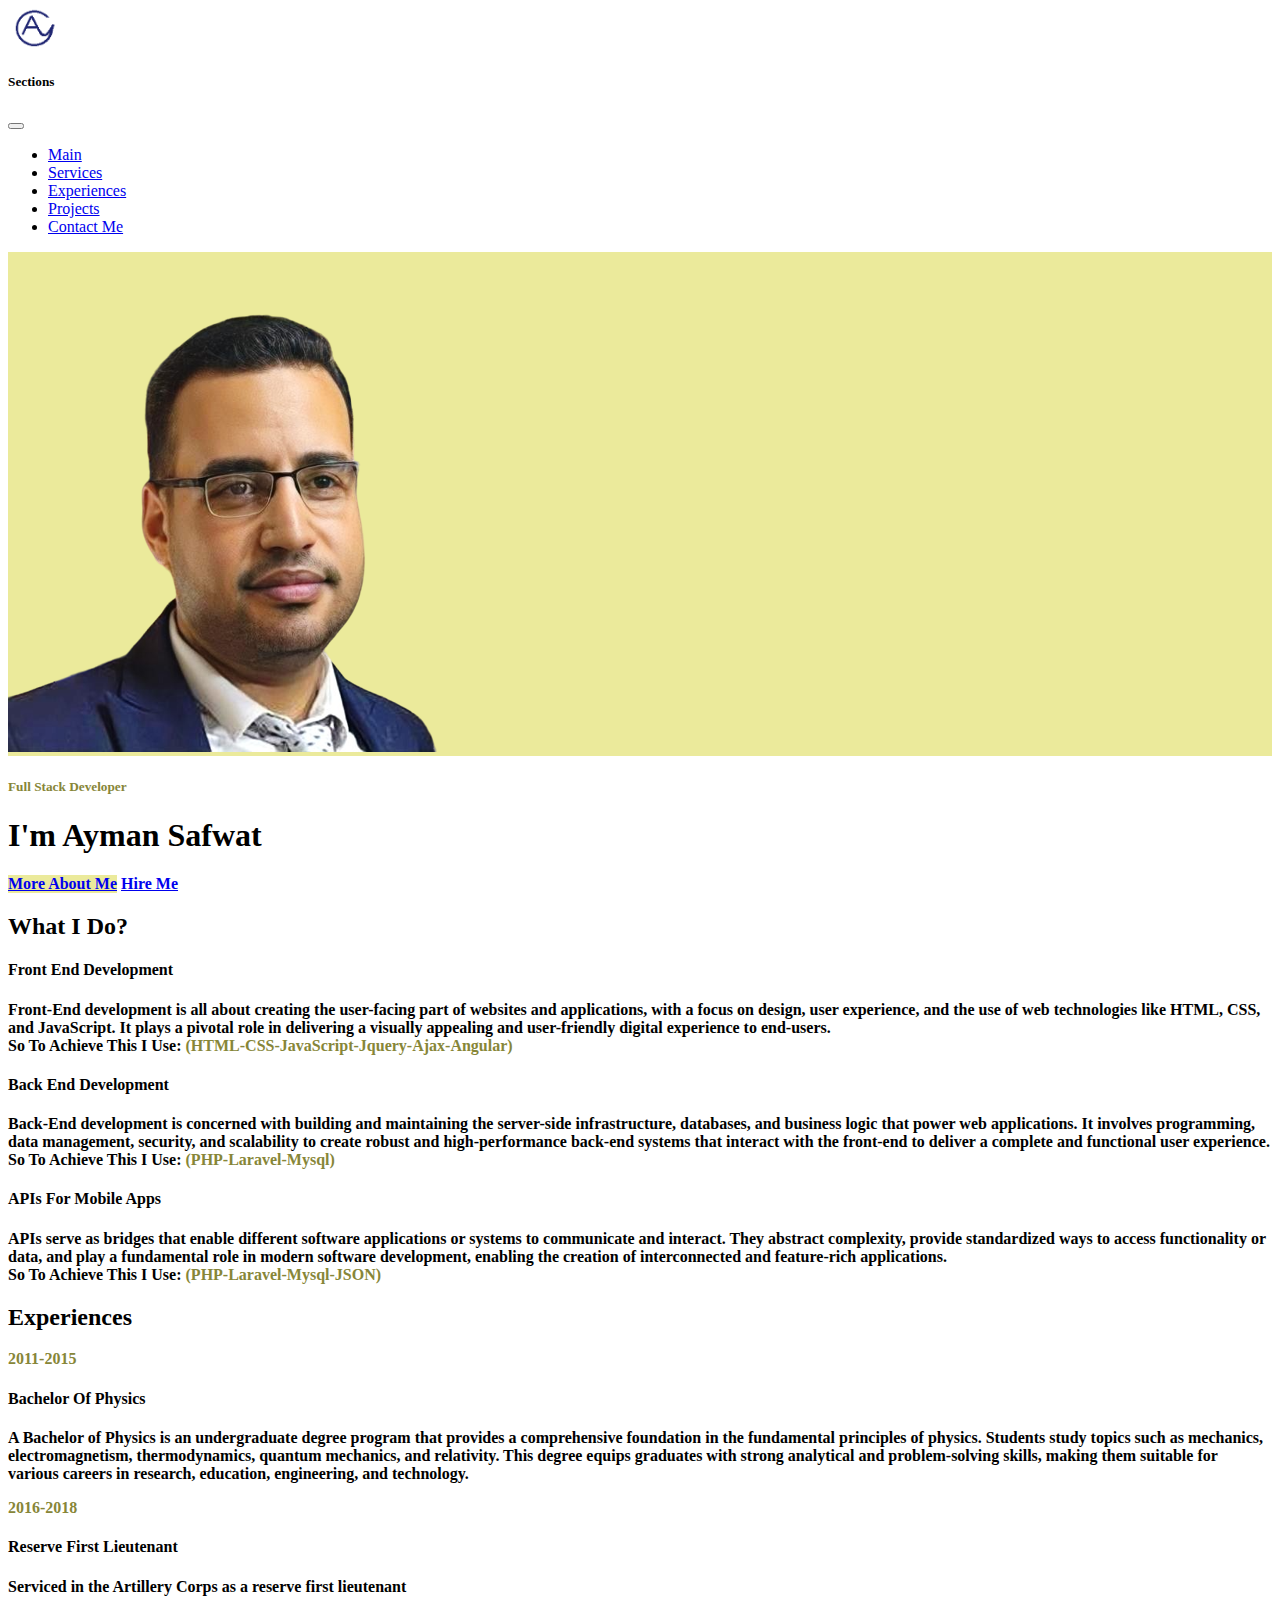
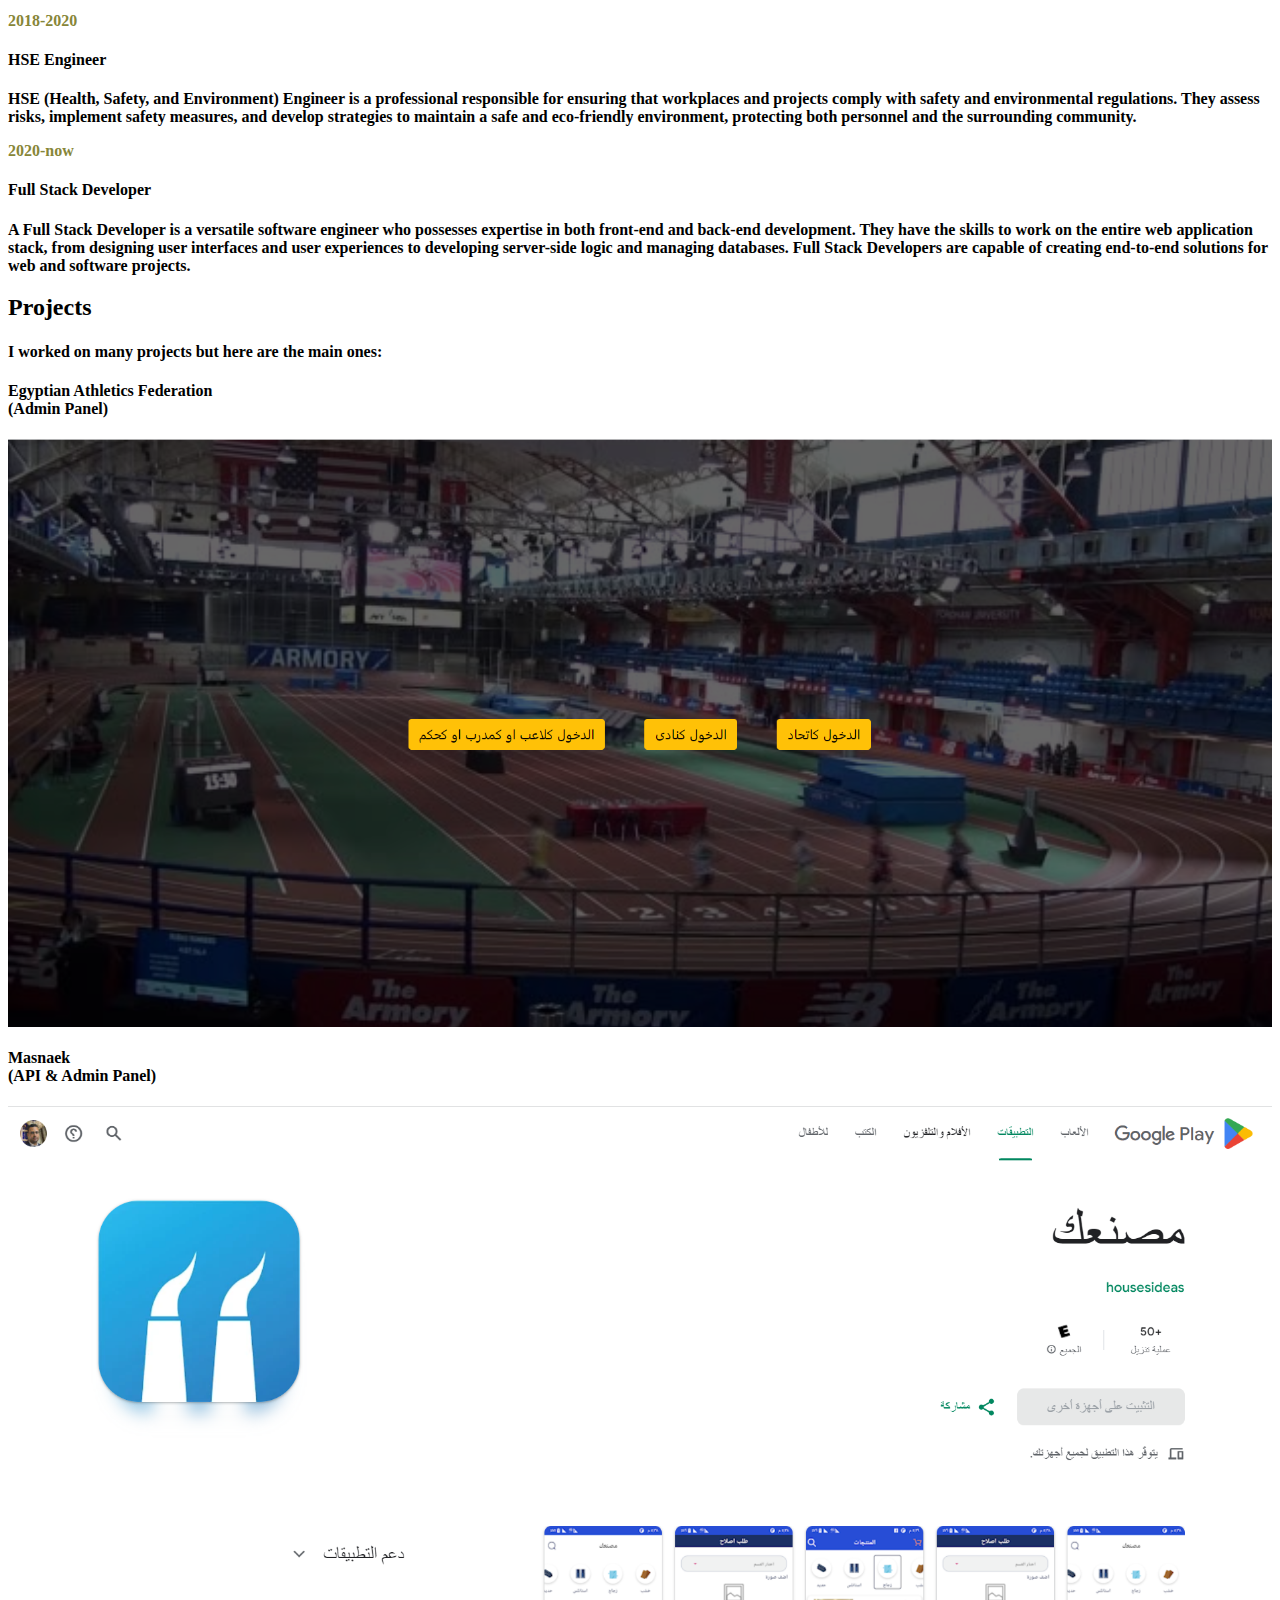
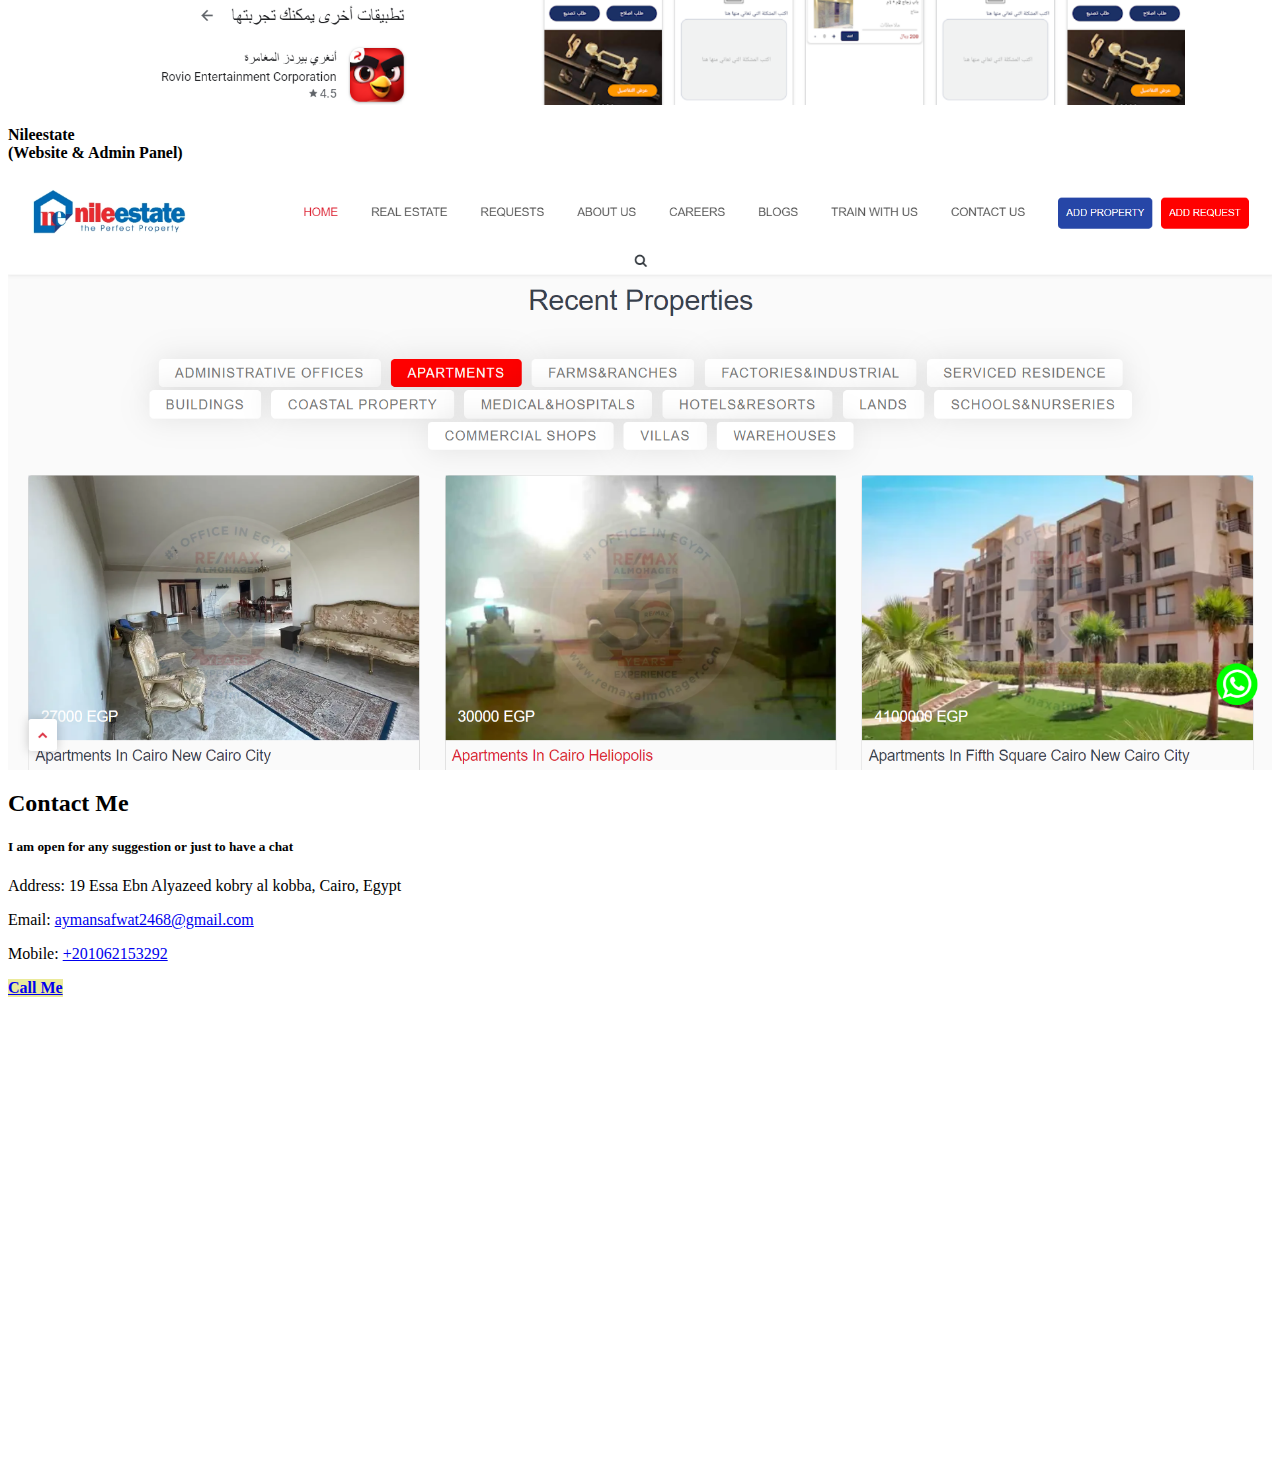
<file: index.html>
<!DOCTYPE html>
<html lang="en">

<head>
    <meta charset="UTF-8">
    <meta name="viewport" content="width=device-width, initial-scale=1.0">
    <meta http-equiv="X-UA-Compatible" content="ie=edge">
    <link rel="stylesheet" href="https://cdnjs.cloudflare.com/ajax/libs/bootstrap/5.3.2/css/bootstrap.min.css"
        integrity="sha512-b2QcS5SsA8tZodcDtGRELiGv5SaKSk1vDHDaQRda0htPYWZ6046lr3kJ5bAAQdpV2mmA/4v0wQF9MyU6/pDIAg=="
        crossorigin="anonymous" referrerpolicy="no-referrer" />
    <link rel="stylesheet" href="https://cdnjs.cloudflare.com/ajax/libs/font-awesome/6.4.2/css/all.min.css"
        integrity="sha512-z3gLpd7yknf1YoNbCzqRKc4qyor8gaKU1qmn+CShxbuBusANI9QpRohGBreCFkKxLhei6S9CQXFEbbKuqLg0DA=="
        crossorigin="anonymous" referrerpolicy="no-referrer" />
    <link rel="stylesheet" href="css/app.css">
    <link rel="shortcut icon" href="images/My-Signature-Logo.png" type="image/x-icon">
    <title>Ayman Portfolio</title>
</head>

<body>
    <div class="bg-light col-12 px-0">
        <nav class="navbar bg-transparent fixed-top px-4">
            <div class="container-fluid">
                <a class="navbar-brand" href="#top"><img src="images/My-Signature-Logo.png"
                        alt="Logo" width="55" height="40"></a>
                <i class="fa-sharp fa-solid fa-bars-staggered fa-flip" type="button" data-bs-toggle="offcanvas"
                    data-bs-target="#offcanvasNavbar" aria-controls="offcanvasNavbar"></i>
                <div class="offcanvas offcanvas-end" tabindex="-1" id="offcanvasNavbar"
                    aria-labelledby="offcanvasNavbarLabel">
                    <div class="offcanvas-header">
                        <h5 class="offcanvas-title" id="offcanvasNavbarLabel">Sections</h5>
                        <button type="button" class="btn-close" data-bs-dismiss="offcanvas"
                            aria-label="Close"></button>
                    </div>
                    <div class="offcanvas-body">
                        <ul class="navbar-nav justify-content-end flex-grow-1 pe-3">
                            <li class="nav-item">
                                <a class="nav-link" href="#top">Main</a>
                            </li>
                            <li class="nav-item">
                                <a class="nav-link" href="#services">Services</a>
                            </li>
                            <li class="nav-item">
                                <a class="nav-link" href="#experiences">Experiences</a>
                            </li>
                            <li class="nav-item">
                                <a class="nav-link" href="#projects">Projects</a>
                            </li>
                            <li class="nav-item">
                                <a class="nav-link" href="#contact">Contact Me</a>
                            </li>
                        </ul>
                    </div>
                </div>
            </div>
        </nav>
        <div class="d-md-flex justify-content-center vh-50 vh-md-100">
            <div class="col-md-6 px-0 d-flex justify-content-center align-items-center"
                style="background-color: #dbd94e90" id="top">
                <img src="images/my-photo.png" alt="my photo" class="rounded col-10 px-0">
            </div>
            <div class="col-md-6 my-3 my-md-0 px-0 d-flex flex-column justify-content-center align-items-center">
                <h5 style="color:#878638;">Full Stack Developer</h5>
                <h1>I'm Ayman Safwat</h1>
                <div class="d-flex">
                    <a href="#services" class="text-decoration-none text-secondary px-3 py-2 border first_link">More About
                        Me</a>
                    <a href="#contact" class="text-decoration-none text-body px-3 py-2 border second_link">Hire Me</a>
                </div>
            </div>
        </div>
        <div class="my-4">
            <h2 class="bold text-center my-4" id="services">What I Do?</h2>
            <div class="d-flex justify-content-around">
                <div class="card col-10 col-md-3 px-2">
                    <div class="text-center mt-3 mb-2">
                        <i class="fa-sharp fa-3x fa-solid fa-code myColor"></i>
                        <h4 class="bold">Front End Development</h4>
                    </div>
                    <div class="col-11 px-0 mx-auto">
                        <p class="bold text-justify">
                            Front-End development is all about creating the user-facing part of websites and
                            applications,
                            with a focus on design, user experience, and the use of web technologies like HTML, CSS, and
                            JavaScript. It plays a pivotal role in delivering a visually appealing and user-friendly
                            digital
                            experience to end-users.
                            <br>
                            So To Achieve This I Use:
                            <span class="myColor">
                                (HTML-CSS-JavaScript-Jquery-Ajax-Angular)
                            </span>
                        </p>
                    </div>
                </div>
                <div class="card col-10 col-md-3 px-2">
                    <div class="text-center mt-3 mb-2">
                        <i class="fa-sharp fa-3x fa-solid fa-gears myColor"></i>
                        <h4 class="bold">Back End Development</h4>
                    </div>
                    <div class="col-11 px-0 mx-auto">
                        <p class="bold text-justify">
                            Back-End development is concerned with building and maintaining the server-side
                            infrastructure, databases, and business logic that power web applications. It involves
                            programming, data management, security, and scalability to create robust and
                            high-performance back-end systems that interact with the front-end to deliver a complete and
                            functional user experience.
                            <br>
                            So To Achieve This I Use:
                            <span class="myColor">
                                (PHP-Laravel-Mysql)
                            </span>
                        </p>
                    </div>
                </div>
                <div class="card col-10 col-md-3 px-2">
                    <div class="text-center mt-3 mb-2">
                        <i class="fa-solid fa-mobile-screen-button fa-3x myColor"></i>
                        <h4 class="bold">APIs For Mobile Apps</h4>
                    </div>
                    <div class="col-11 px-0 mx-auto">
                        <p class="bold text-justify">
                            APIs serve as bridges that enable different software applications or systems to communicate
                            and interact. They abstract complexity, provide standardized ways to access functionality or
                            data, and play a fundamental role in modern software development, enabling the creation of
                            interconnected and feature-rich applications.
                            <br>
                            So To Achieve This I Use:
                            <span class="myColor">
                                (PHP-Laravel-Mysql-JSON)
                            </span>
                        </p>
                    </div>
                </div>
            </div>
        </div>
        <div class="my-4">
            <h2 class="bold text-center my-4" id="experiences">Experiences</h2>
            <div class="d-flex flex-wrap justify-content-around">
                <div class="card col-10 col-md-5 px-2 my-2">
                    <div class="mt-3 mb-2">
                        <div class="col-11 px-0 mx-auto">
                            <i class="fa-solid fa-user-graduate fa-3x myColor"></i>
                            <p class="bold myColor">2011-2015</p>
                            <h4 class="bold">Bachelor Of Physics</h4>
                            <p class="bold text-justify">
                                A Bachelor of Physics is an undergraduate degree program that provides a comprehensive
                                foundation in the fundamental principles of physics. Students study topics such as
                                mechanics,
                                electromagnetism, thermodynamics, quantum mechanics, and relativity. This degree equips
                                graduates with strong analytical and problem-solving skills, making them suitable for
                                various
                                careers in research, education, engineering, and technology.
                            </p>
                        </div>
                    </div>
                </div>
                <div class="card col-10 col-md-5 px-2 my-2">
                    <div class="mt-3 mb-2">
                        <div class="col-11 px-0 mx-auto">
                            <i class="fa-solid fa-person-military-rifle fa-3x myColor"></i>
                            <p class="bold myColor">2016-2018</p>
                            <h4 class="bold">Reserve First Lieutenant</h4>
                            <p class="bold text-justify">
                                Serviced in the Artillery Corps as a reserve first lieutenant
                            </p>
                        </div>
                    </div>
                </div>
                <div class="card col-10 col-md-5 px-2 my-2">
                    <div class="mt-3 mb-2">
                        <div class="col-11 px-0 mx-auto">
                            <i class="fa-solid fa-helmet-safety fa-3x myColor"></i>
                            <p class="bold myColor">2018-2020</p>
                            <h4 class="bold">HSE Engineer</h4>
                            <p class="bold text-justify">
                                HSE (Health, Safety, and Environment) Engineer is a professional responsible for
                                ensuring that workplaces and projects comply with safety and environmental regulations.
                                They assess risks, implement safety measures, and develop strategies to maintain a safe
                                and eco-friendly environment, protecting both personnel and the surrounding community.
                            </p>
                        </div>
                    </div>
                </div>
                <div class="card col-10 col-md-5 px-2 my-2">
                    <div class="mt-3 mb-2">
                        <div class="col-11 px-0 mx-auto">
                            <i class="fa-solid fa-laptop-code fa-3x myColor"></i>
                            <p class="bold myColor">2020-now</p>
                            <h4 class="bold">Full Stack Developer</h4>
                            <p class="bold text-justify">
                                A Full Stack Developer is a versatile software engineer who possesses expertise in both
                                front-end and back-end development. They have the skills to work on the entire web
                                application stack, from designing user interfaces and user experiences to developing
                                server-side logic and managing databases. Full Stack Developers are capable of creating
                                end-to-end solutions for web and software projects.
                            </p>
                        </div>
                    </div>
                </div>
            </div>
        </div>
        <div class="my-4">
            <h2 class="bold text-center my-4" id="projects">Projects</h2>
            <h4 class="bold text-center my-4 text-secondary">I worked on many projects but here are the main ones:</h2>
            <div class="d-flex flex-wrap justify-content-around">
                <div class="col-12 col-md-5 my-md-2">
                    <h4 class="fw-bold text-center">Egyptian Athletics Federation <br><span class="text-secondary fw-normal">(Admin Panel)</span></h4>
                    <a href="https://system.eaf-eg.com/" class="card text-decoration-none">
                        <div class="container px-0">
                            <img src="images/EAF.png" alt="Egyptian Athletics Federation" class="w-100 image">
                            <div class="overlay">Click To Open</div>
                        </div>
                    </a>
                </div>
                <div class="col-12 col-md-5 my-md-2">
                    <h4 class="fw-bold text-center">Masnaek <br><span class="text-secondary fw-normal">(API & Admin Panel)</span></h4>
                    <a href="https://play.google.com/store/apps/details?id=com.ahmed.sanayiei&hl=ar&gl=US" class="card text-decoration-none">
                        <div class="container px-0">
                            <img src="images/Masnaek.png" alt="Masnaek" class="w-100 image">
                            <div class="overlay">Click To Open</div>
                        </div>
                    </a>
                </div>
                <div class="col-12 col-md-5 my-md-2">
                    <h4 class="fw-bold text-center">Nileestate <br><span class="text-secondary fw-normal">(Website & Admin Panel)</span></h4>
                    <a href="https://nileestate.com" class="card text-decoration-none">
                        <div class="container px-0">
                            <img src="images/Nileestate.png" alt="Nileestate" class="w-100 image">
                            <div class="overlay">Click To Open</div>
                        </div>
                    </a>
                </div>
            </div>
        </div>
        <div class="my-4">
            <div class="d-flex justify-content-center">
                <div class="col-12 col-md-5 px-2">
                    <h2 class="bold my-3" id="contact">Contact Me</h2>
                    <h5 class="text-secondary">I am open for any suggestion or just to have a chat</h5>
                    <p><span class="fw-bold">Address: </span>19 Essa Ebn Alyazeed kobry al kobba, Cairo, Egypt</p>
                    <p><span class="fw-bold">Email: </span><a href="mailto:aymansafwat2468@gmail.com" class="text-body">aymansafwat2468@gmail.com</a></p>
                    <p><span class="fw-bold">Mobile: </span><a href="tel:+201062153292" class="text-body">+201062153292</a></p>
                    <div class="d-flex justify-content-center">
                        <a href="tel:+201062153292"
                        class="text-decoration-none text-body px-3 py-2 d-flex justify-content-center align-items-center border first_link last_hover">Call
                        Me</a>
                        <a href="https://wa.me/+201062153292" class="px-3 py-2 border second_link"><i
                            class="fa-brands fa-whatsapp fa-fade fa-2x text-success"></i></a>
                        </div>
                    </div>
                <div class="col-12 col-md-5 px-2">
                    <iframe src="https://www.google.com/maps/embed?pb=!1m14!1m8!1m3!1d1937.484232124359!2d31.298016874045718!3d30.088328108859667!3m2!1i1024!2i768!4f13.1!3m3!1m2!1s0x14583fc564c73a2b%3A0x903cba51cad3fb8c!2zMTkg2K_Yp9ixINin2YTYs9mE2KfZhdiMINin2YTYstmK2KrZiNmGINin2YTYtNix2YLZitip2Iwg2YLYs9mFINin2YTYstmK2KrZiNmG2Iwg2YXYrdin2YHYuNipINin2YTZgtin2YfYsdip4oCsIDQ1MjAxMTM!5e0!3m2!1sar!2seg!4v1696592911949!5m2!1sar!2seg" width="600" height="450" style="border:0;" allowfullscreen="" loading="lazy" referrerpolicy="no-referrer-when-downgrade"></iframe>
                </div>
            </div>
        </div>
    </div>
    <script src="https://cdnjs.cloudflare.com/ajax/libs/bootstrap/5.3.2/js/bootstrap.min.js"
        integrity="sha512-WW8/jxkELe2CAiE4LvQfwm1rajOS8PHasCCx+knHG0gBHt8EXxS6T6tJRTGuDQVnluuAvMxWF4j8SNFDKceLFg=="
        crossorigin="anonymous" referrerpolicy="no-referrer"></script>
</body>

</html>
</file>
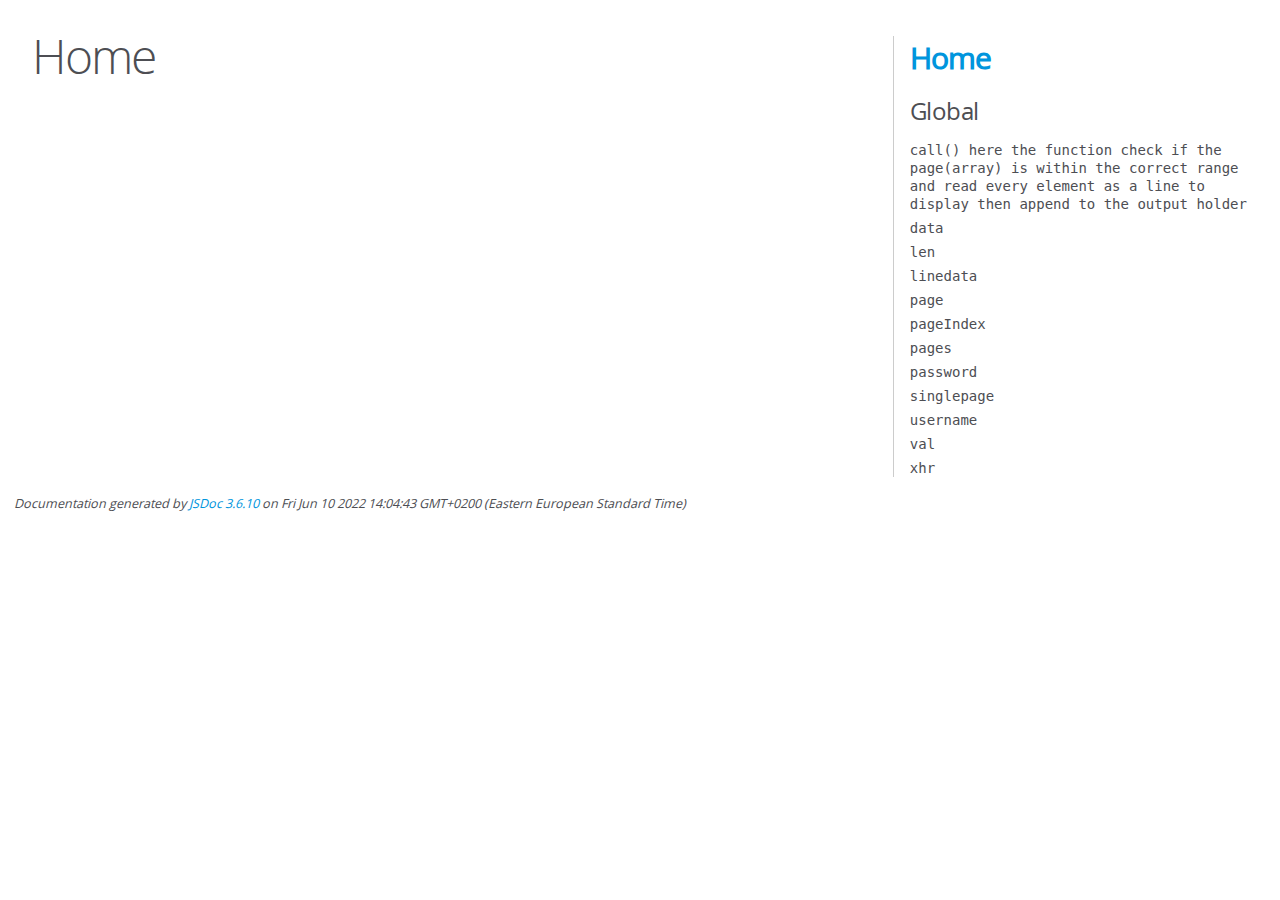
<file: docs/index.html>
<!DOCTYPE html>
<html lang="en">
<head>
    <meta charset="utf-8">
    <title>JSDoc: Home</title>

    <script src="scripts/prettify/prettify.js"> </script>
    <script src="scripts/prettify/lang-css.js"> </script>
    <!--[if lt IE 9]>
      <script src="//html5shiv.googlecode.com/svn/trunk/html5.js"></script>
    <![endif]-->
    <link type="text/css" rel="stylesheet" href="styles/prettify-tomorrow.css">
    <link type="text/css" rel="stylesheet" href="styles/jsdoc-default.css">
</head>

<body>

<div id="main">

    <h1 class="page-title">Home</h1>

    



    


    <h3> </h3>










    









</div>

<nav>
    <h2><a href="index.html">Home</a></h2><h3>Global</h3><ul><li><a href="global.html#call()herethefunctioncheckifthepage(array)iswithinthecorrectrangeandreadeveryelementasalinetodisplaythenappendtotheoutputholder">call() here the function check if the page(array) is within the correct range and read every element as a line to display then append to the output holder</a></li><li><a href="global.html#data">data</a></li><li><a href="global.html#len">len</a></li><li><a href="global.html#linedata">linedata</a></li><li><a href="global.html#page">page</a></li><li><a href="global.html#pageIndex">pageIndex</a></li><li><a href="global.html#pages">pages</a></li><li><a href="global.html#password">password</a></li><li><a href="global.html#singlepage">singlepage</a></li><li><a href="global.html#username">username</a></li><li><a href="global.html#val">val</a></li><li><a href="global.html#xhr">xhr</a></li></ul>
</nav>

<br class="clear">

<footer>
    Documentation generated by <a href="https://github.com/jsdoc/jsdoc">JSDoc 3.6.10</a> on Fri Jun 10 2022 14:04:43 GMT+0200 (Eastern European Standard Time)
</footer>

<script> prettyPrint(); </script>
<script src="scripts/linenumber.js"> </script>
</body>
</html>
</file>
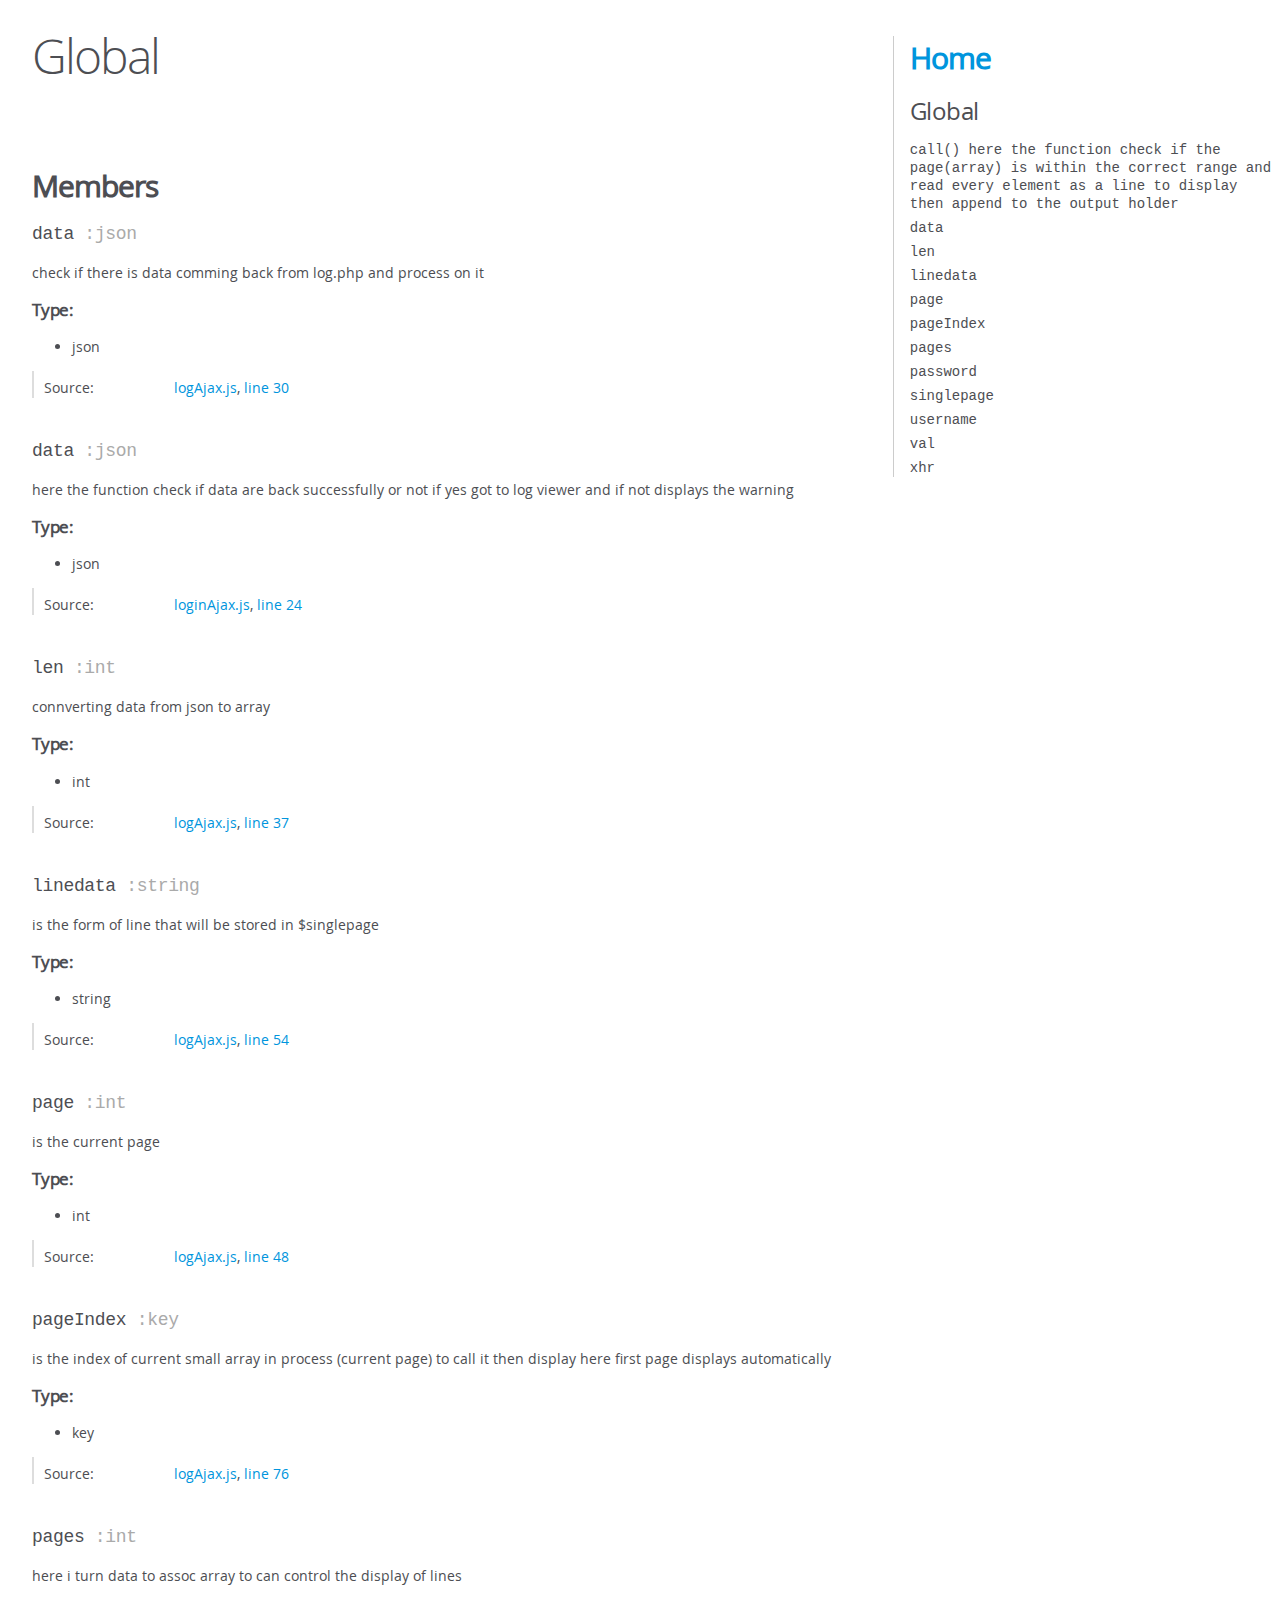
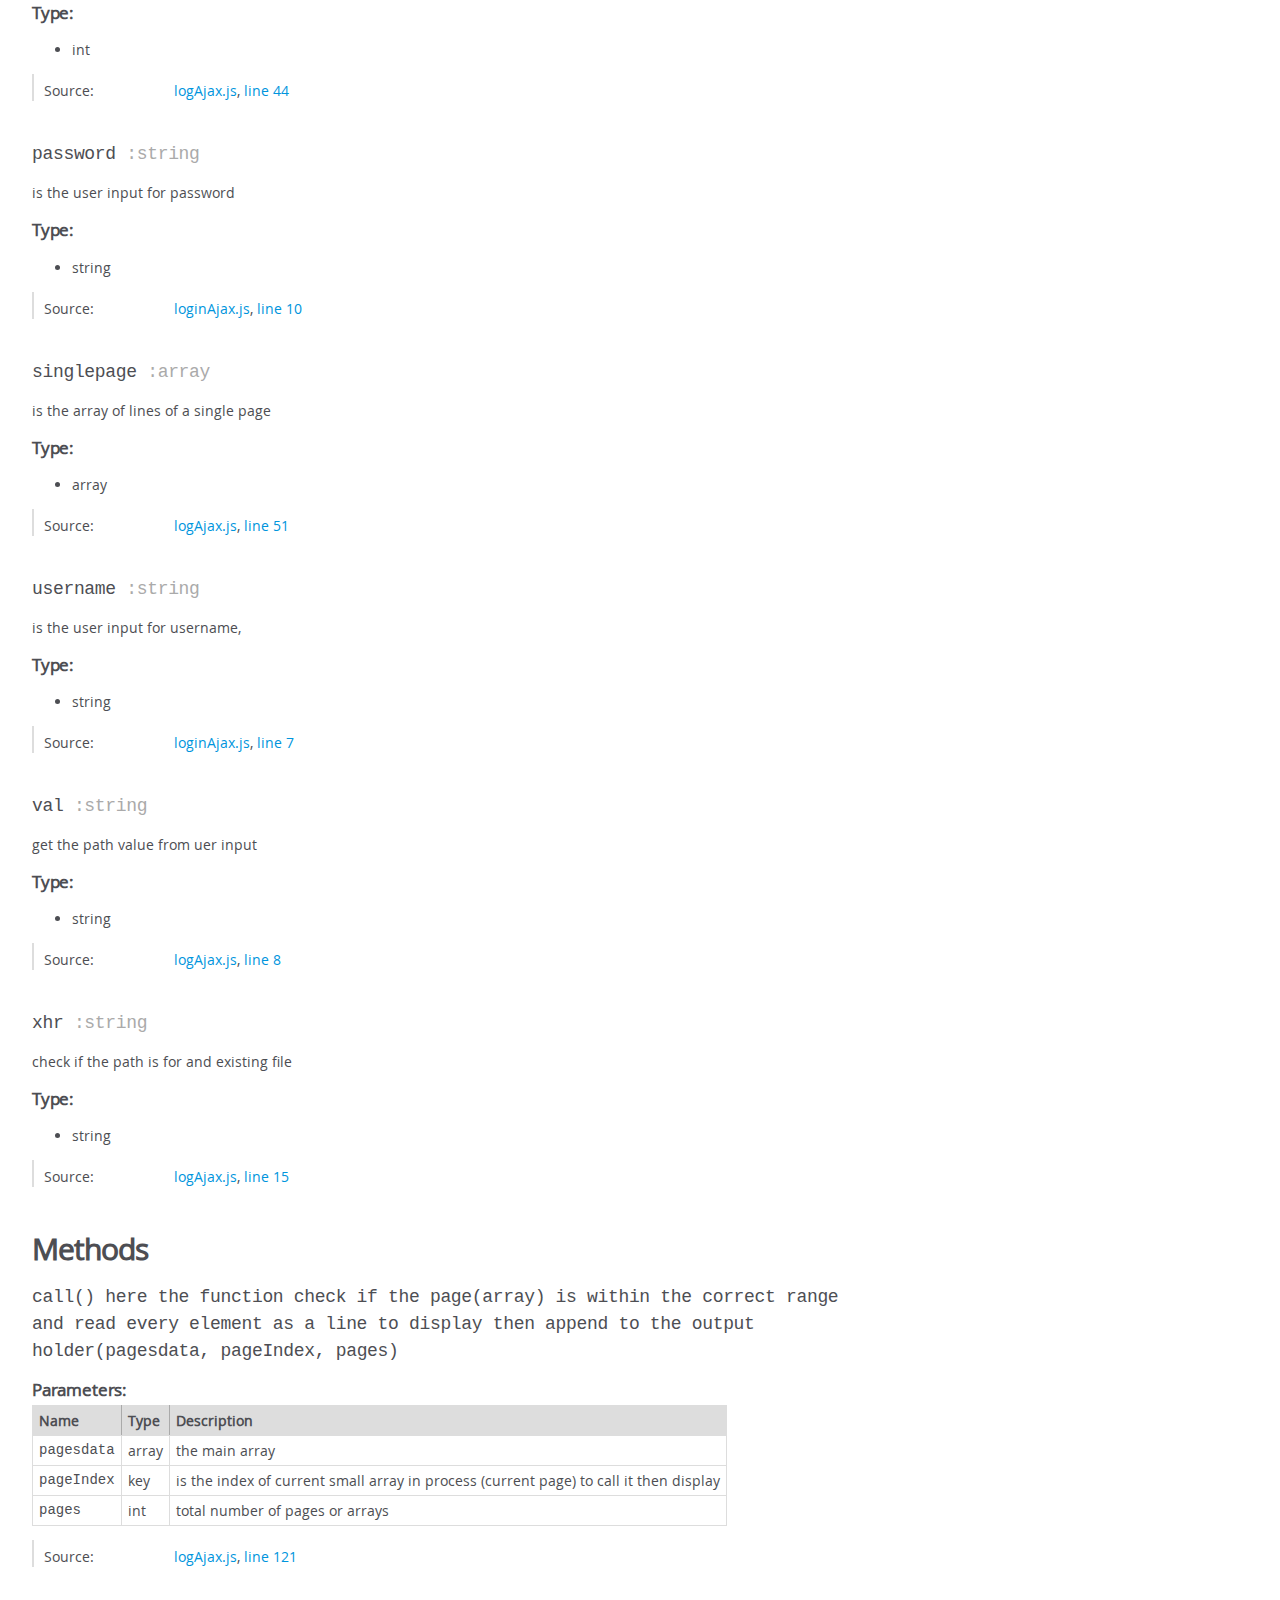
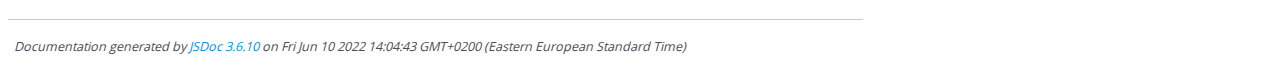
<file: docs/global.html>
<!DOCTYPE html>
<html lang="en">
<head>
    <meta charset="utf-8">
    <title>JSDoc: Global</title>

    <script src="scripts/prettify/prettify.js"> </script>
    <script src="scripts/prettify/lang-css.js"> </script>
    <!--[if lt IE 9]>
      <script src="//html5shiv.googlecode.com/svn/trunk/html5.js"></script>
    <![endif]-->
    <link type="text/css" rel="stylesheet" href="styles/prettify-tomorrow.css">
    <link type="text/css" rel="stylesheet" href="styles/jsdoc-default.css">
</head>

<body>

<div id="main">

    <h1 class="page-title">Global</h1>

    




<section>

<header>
    
        <h2></h2>
        
    
</header>

<article>
    <div class="container-overview">
    
        

        


<dl class="details">

    

    

    

    

    

    

    

    

    

    

    

    

    

    

    

    
</dl>


        
    
    </div>

    

    

    

    

    

    

    
        <h3 class="subsection-title">Members</h3>

        
            
<h4 class="name" id="data"><span class="type-signature"></span>data<span class="type-signature"> :json</span></h4>




<div class="description">
    <p>check if there is data comming back from log.php and process on it</p>
</div>



    <h5>Type:</h5>
    <ul>
        <li>
            
<span class="param-type">json</span>


        </li>
    </ul>





<dl class="details">

    

    

    

    

    

    

    

    

    

    

    

    

    
    <dt class="tag-source">Source:</dt>
    <dd class="tag-source"><ul class="dummy"><li>
        <a href="logAjax.js.html">logAjax.js</a>, <a href="logAjax.js.html#line30">line 30</a>
    </li></ul></dd>
    

    

    

    
</dl>






        
            
<h4 class="name" id="data"><span class="type-signature"></span>data<span class="type-signature"> :json</span></h4>




<div class="description">
    <p>here the function check if data are back successfully or not if yes got to log viewer and if not displays the warning</p>
</div>



    <h5>Type:</h5>
    <ul>
        <li>
            
<span class="param-type">json</span>


        </li>
    </ul>





<dl class="details">

    

    

    

    

    

    

    

    

    

    

    

    

    
    <dt class="tag-source">Source:</dt>
    <dd class="tag-source"><ul class="dummy"><li>
        <a href="loginAjax.js.html">loginAjax.js</a>, <a href="loginAjax.js.html#line24">line 24</a>
    </li></ul></dd>
    

    

    

    
</dl>






        
            
<h4 class="name" id="len"><span class="type-signature"></span>len<span class="type-signature"> :int</span></h4>




<div class="description">
    <p>connverting data from json to array</p>
</div>



    <h5>Type:</h5>
    <ul>
        <li>
            
<span class="param-type">int</span>


        </li>
    </ul>





<dl class="details">

    

    

    

    

    

    

    

    

    

    

    

    

    
    <dt class="tag-source">Source:</dt>
    <dd class="tag-source"><ul class="dummy"><li>
        <a href="logAjax.js.html">logAjax.js</a>, <a href="logAjax.js.html#line37">line 37</a>
    </li></ul></dd>
    

    

    

    
</dl>






        
            
<h4 class="name" id="linedata"><span class="type-signature"></span>linedata<span class="type-signature"> :string</span></h4>




<div class="description">
    <p>is the form of line that will be stored in $singlepage</p>
</div>



    <h5>Type:</h5>
    <ul>
        <li>
            
<span class="param-type">string</span>


        </li>
    </ul>





<dl class="details">

    

    

    

    

    

    

    

    

    

    

    

    

    
    <dt class="tag-source">Source:</dt>
    <dd class="tag-source"><ul class="dummy"><li>
        <a href="logAjax.js.html">logAjax.js</a>, <a href="logAjax.js.html#line54">line 54</a>
    </li></ul></dd>
    

    

    

    
</dl>






        
            
<h4 class="name" id="page"><span class="type-signature"></span>page<span class="type-signature"> :int</span></h4>




<div class="description">
    <p>is the current page</p>
</div>



    <h5>Type:</h5>
    <ul>
        <li>
            
<span class="param-type">int</span>


        </li>
    </ul>





<dl class="details">

    

    

    

    

    

    

    

    

    

    

    

    

    
    <dt class="tag-source">Source:</dt>
    <dd class="tag-source"><ul class="dummy"><li>
        <a href="logAjax.js.html">logAjax.js</a>, <a href="logAjax.js.html#line48">line 48</a>
    </li></ul></dd>
    

    

    

    
</dl>






        
            
<h4 class="name" id="pageIndex"><span class="type-signature"></span>pageIndex<span class="type-signature"> :key</span></h4>




<div class="description">
    <p>is the index of current small array in process (current page) to call it then display
here first page displays automatically</p>
</div>



    <h5>Type:</h5>
    <ul>
        <li>
            
<span class="param-type">key</span>


        </li>
    </ul>





<dl class="details">

    

    

    

    

    

    

    

    

    

    

    

    

    
    <dt class="tag-source">Source:</dt>
    <dd class="tag-source"><ul class="dummy"><li>
        <a href="logAjax.js.html">logAjax.js</a>, <a href="logAjax.js.html#line76">line 76</a>
    </li></ul></dd>
    

    

    

    
</dl>






        
            
<h4 class="name" id="pages"><span class="type-signature"></span>pages<span class="type-signature"> :int</span></h4>




<div class="description">
    <p>here i turn data to assoc array to can control the display of lines</p>
</div>



    <h5>Type:</h5>
    <ul>
        <li>
            
<span class="param-type">int</span>


        </li>
    </ul>





<dl class="details">

    

    

    

    

    

    

    

    

    

    

    

    

    
    <dt class="tag-source">Source:</dt>
    <dd class="tag-source"><ul class="dummy"><li>
        <a href="logAjax.js.html">logAjax.js</a>, <a href="logAjax.js.html#line44">line 44</a>
    </li></ul></dd>
    

    

    

    
</dl>






        
            
<h4 class="name" id="password"><span class="type-signature"></span>password<span class="type-signature"> :string</span></h4>




<div class="description">
    <p>is the user input for password</p>
</div>



    <h5>Type:</h5>
    <ul>
        <li>
            
<span class="param-type">string</span>


        </li>
    </ul>





<dl class="details">

    

    

    

    

    

    

    

    

    

    

    

    

    
    <dt class="tag-source">Source:</dt>
    <dd class="tag-source"><ul class="dummy"><li>
        <a href="loginAjax.js.html">loginAjax.js</a>, <a href="loginAjax.js.html#line10">line 10</a>
    </li></ul></dd>
    

    

    

    
</dl>






        
            
<h4 class="name" id="singlepage"><span class="type-signature"></span>singlepage<span class="type-signature"> :array</span></h4>




<div class="description">
    <p>is the array of lines of a single page</p>
</div>



    <h5>Type:</h5>
    <ul>
        <li>
            
<span class="param-type">array</span>


        </li>
    </ul>





<dl class="details">

    

    

    

    

    

    

    

    

    

    

    

    

    
    <dt class="tag-source">Source:</dt>
    <dd class="tag-source"><ul class="dummy"><li>
        <a href="logAjax.js.html">logAjax.js</a>, <a href="logAjax.js.html#line51">line 51</a>
    </li></ul></dd>
    

    

    

    
</dl>






        
            
<h4 class="name" id="username"><span class="type-signature"></span>username<span class="type-signature"> :string</span></h4>




<div class="description">
    <p>is the user input for username,</p>
</div>



    <h5>Type:</h5>
    <ul>
        <li>
            
<span class="param-type">string</span>


        </li>
    </ul>





<dl class="details">

    

    

    

    

    

    

    

    

    

    

    

    

    
    <dt class="tag-source">Source:</dt>
    <dd class="tag-source"><ul class="dummy"><li>
        <a href="loginAjax.js.html">loginAjax.js</a>, <a href="loginAjax.js.html#line7">line 7</a>
    </li></ul></dd>
    

    

    

    
</dl>






        
            
<h4 class="name" id="val"><span class="type-signature"></span>val<span class="type-signature"> :string</span></h4>




<div class="description">
    <p>get the path value from uer input</p>
</div>



    <h5>Type:</h5>
    <ul>
        <li>
            
<span class="param-type">string</span>


        </li>
    </ul>





<dl class="details">

    

    

    

    

    

    

    

    

    

    

    

    

    
    <dt class="tag-source">Source:</dt>
    <dd class="tag-source"><ul class="dummy"><li>
        <a href="logAjax.js.html">logAjax.js</a>, <a href="logAjax.js.html#line8">line 8</a>
    </li></ul></dd>
    

    

    

    
</dl>






        
            
<h4 class="name" id="xhr"><span class="type-signature"></span>xhr<span class="type-signature"> :string</span></h4>




<div class="description">
    <p>check if the path is for and existing file</p>
</div>



    <h5>Type:</h5>
    <ul>
        <li>
            
<span class="param-type">string</span>


        </li>
    </ul>





<dl class="details">

    

    

    

    

    

    

    

    

    

    

    

    

    
    <dt class="tag-source">Source:</dt>
    <dd class="tag-source"><ul class="dummy"><li>
        <a href="logAjax.js.html">logAjax.js</a>, <a href="logAjax.js.html#line15">line 15</a>
    </li></ul></dd>
    

    

    

    
</dl>






        
    

    
        <h3 class="subsection-title">Methods</h3>

        
            

    

    
    <h4 class="name" id="call()herethefunctioncheckifthepage(array)iswithinthecorrectrangeandreadeveryelementasalinetodisplaythenappendtotheoutputholder"><span class="type-signature"></span>call() here the function check if the page(array) is within the correct range and read every element as a line to display then append to the output holder<span class="signature">(pagesdata, pageIndex, pages)</span><span class="type-signature"></span></h4>
    

    











    <h5>Parameters:</h5>
    

<table class="params">
    <thead>
    <tr>
        
        <th>Name</th>
        

        <th>Type</th>

        

        

        <th class="last">Description</th>
    </tr>
    </thead>

    <tbody>
    

        <tr>
            
                <td class="name"><code>pagesdata</code></td>
            

            <td class="type">
            
                
<span class="param-type">array</span>


            
            </td>

            

            

            <td class="description last"><p>the main array</p></td>
        </tr>

    

        <tr>
            
                <td class="name"><code>pageIndex</code></td>
            

            <td class="type">
            
                
<span class="param-type">key</span>


            
            </td>

            

            

            <td class="description last"><p>is the index of current small array in process (current page) to call it then display</p></td>
        </tr>

    

        <tr>
            
                <td class="name"><code>pages</code></td>
            

            <td class="type">
            
                
<span class="param-type">int</span>


            
            </td>

            

            

            <td class="description last"><p>total number of pages or arrays</p></td>
        </tr>

    
    </tbody>
</table>






<dl class="details">

    

    

    

    

    

    

    

    

    

    

    

    

    
    <dt class="tag-source">Source:</dt>
    <dd class="tag-source"><ul class="dummy"><li>
        <a href="logAjax.js.html">logAjax.js</a>, <a href="logAjax.js.html#line121">line 121</a>
    </li></ul></dd>
    

    

    

    
</dl>




















        
    

    

    
</article>

</section>




</div>

<nav>
    <h2><a href="index.html">Home</a></h2><h3>Global</h3><ul><li><a href="global.html#call()herethefunctioncheckifthepage(array)iswithinthecorrectrangeandreadeveryelementasalinetodisplaythenappendtotheoutputholder">call() here the function check if the page(array) is within the correct range and read every element as a line to display then append to the output holder</a></li><li><a href="global.html#data">data</a></li><li><a href="global.html#len">len</a></li><li><a href="global.html#linedata">linedata</a></li><li><a href="global.html#page">page</a></li><li><a href="global.html#pageIndex">pageIndex</a></li><li><a href="global.html#pages">pages</a></li><li><a href="global.html#password">password</a></li><li><a href="global.html#singlepage">singlepage</a></li><li><a href="global.html#username">username</a></li><li><a href="global.html#val">val</a></li><li><a href="global.html#xhr">xhr</a></li></ul>
</nav>

<br class="clear">

<footer>
    Documentation generated by <a href="https://github.com/jsdoc/jsdoc">JSDoc 3.6.10</a> on Fri Jun 10 2022 14:04:43 GMT+0200 (Eastern European Standard Time)
</footer>

<script> prettyPrint(); </script>
<script src="scripts/linenumber.js"> </script>
</body>
</html>
</file>
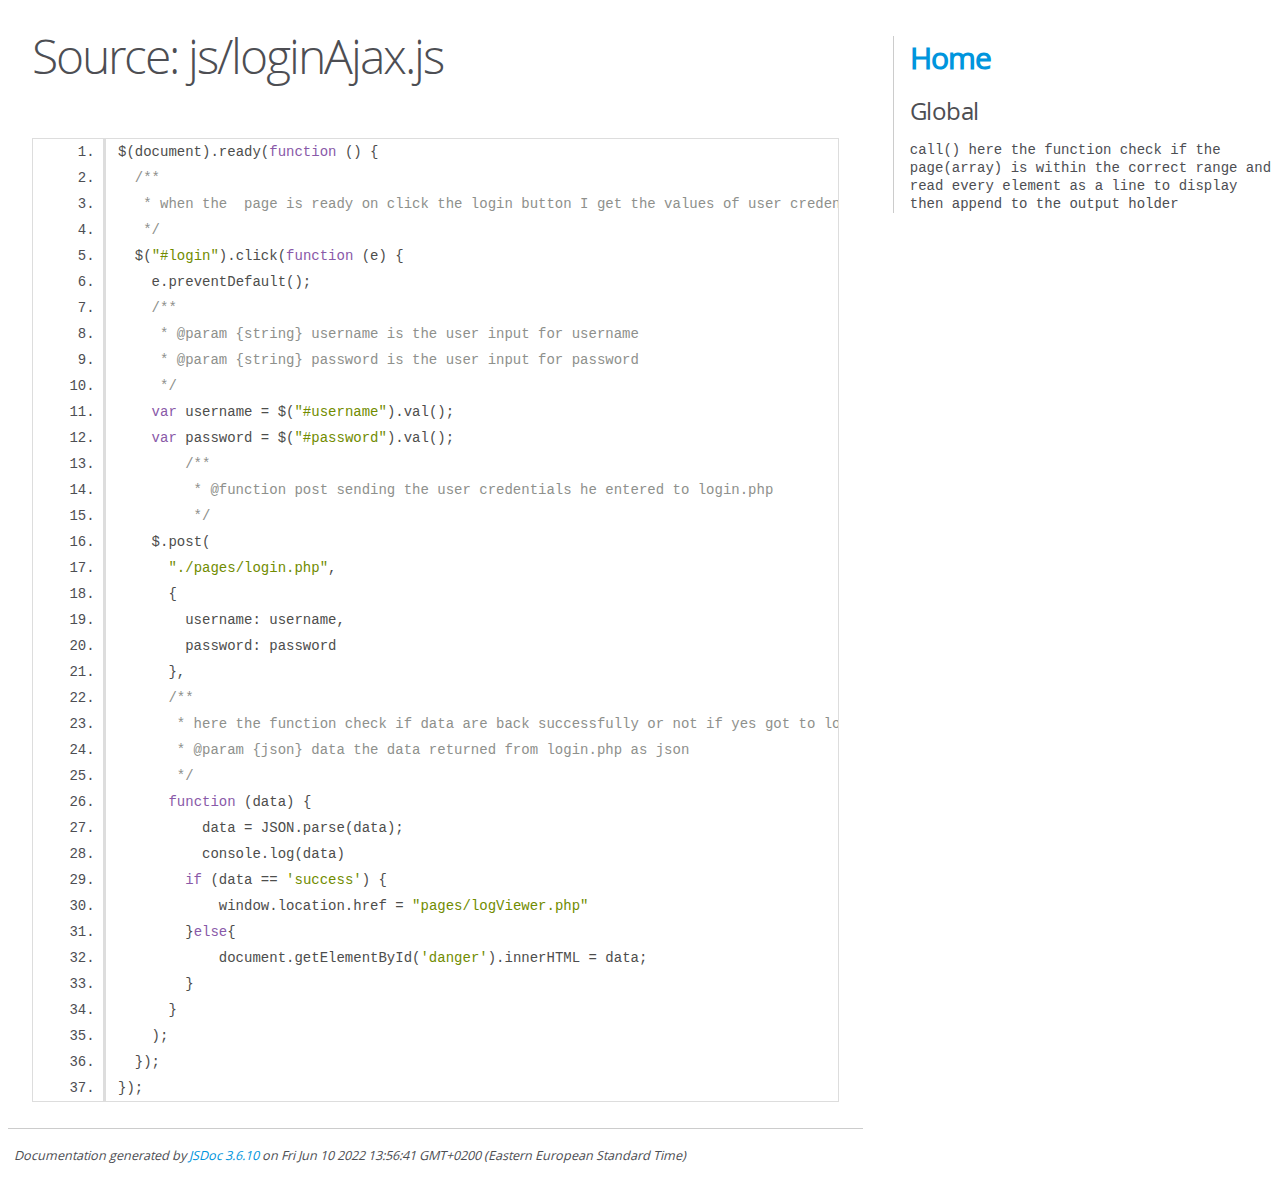
<file: docs/js_loginAjax.js.html>
<!DOCTYPE html>
<html lang="en">
<head>
    <meta charset="utf-8">
    <title>JSDoc: Source: js/loginAjax.js</title>

    <script src="scripts/prettify/prettify.js"> </script>
    <script src="scripts/prettify/lang-css.js"> </script>
    <!--[if lt IE 9]>
      <script src="//html5shiv.googlecode.com/svn/trunk/html5.js"></script>
    <![endif]-->
    <link type="text/css" rel="stylesheet" href="styles/prettify-tomorrow.css">
    <link type="text/css" rel="stylesheet" href="styles/jsdoc-default.css">
</head>

<body>

<div id="main">

    <h1 class="page-title">Source: js/loginAjax.js</h1>

    



    
    <section>
        <article>
            <pre class="prettyprint source linenums"><code>$(document).ready(function () {
  /**
   * when the  page is ready on click the login button I get the values of user credentials to check if correct to let him access the log viewer
   */
  $("#login").click(function (e) {
    e.preventDefault();
    /**
     * @param {string} username is the user input for username
     * @param {string} password is the user input for password
     */
    var username = $("#username").val();
    var password = $("#password").val();
        /**
         * @function post sending the user credentials he entered to login.php
         */
    $.post(
      "./pages/login.php",
      {
        username: username,
        password: password
      },
      /**
       * here the function check if data are back successfully or not if yes got to log viewer and if not displays the warning
       * @param {json} data the data returned from login.php as json
       */
      function (data) {
          data = JSON.parse(data);
          console.log(data)
        if (data == 'success') {
            window.location.href = "pages/logViewer.php"
        }else{
            document.getElementById('danger').innerHTML = data;
        }
      }
    );
  });
});
</code></pre>
        </article>
    </section>




</div>

<nav>
    <h2><a href="index.html">Home</a></h2><h3>Global</h3><ul><li><a href="global.html#call()herethefunctioncheckifthepage(array)iswithinthecorrectrangeandreadeveryelementasalinetodisplaythenappendtotheoutputholder">call() here the function check if the page(array) is within the correct range and read every element as a line to display then append to the output holder</a></li></ul>
</nav>

<br class="clear">

<footer>
    Documentation generated by <a href="https://github.com/jsdoc/jsdoc">JSDoc 3.6.10</a> on Fri Jun 10 2022 13:56:41 GMT+0200 (Eastern European Standard Time)
</footer>

<script> prettyPrint(); </script>
<script src="scripts/linenumber.js"> </script>
</body>
</html>
</file>
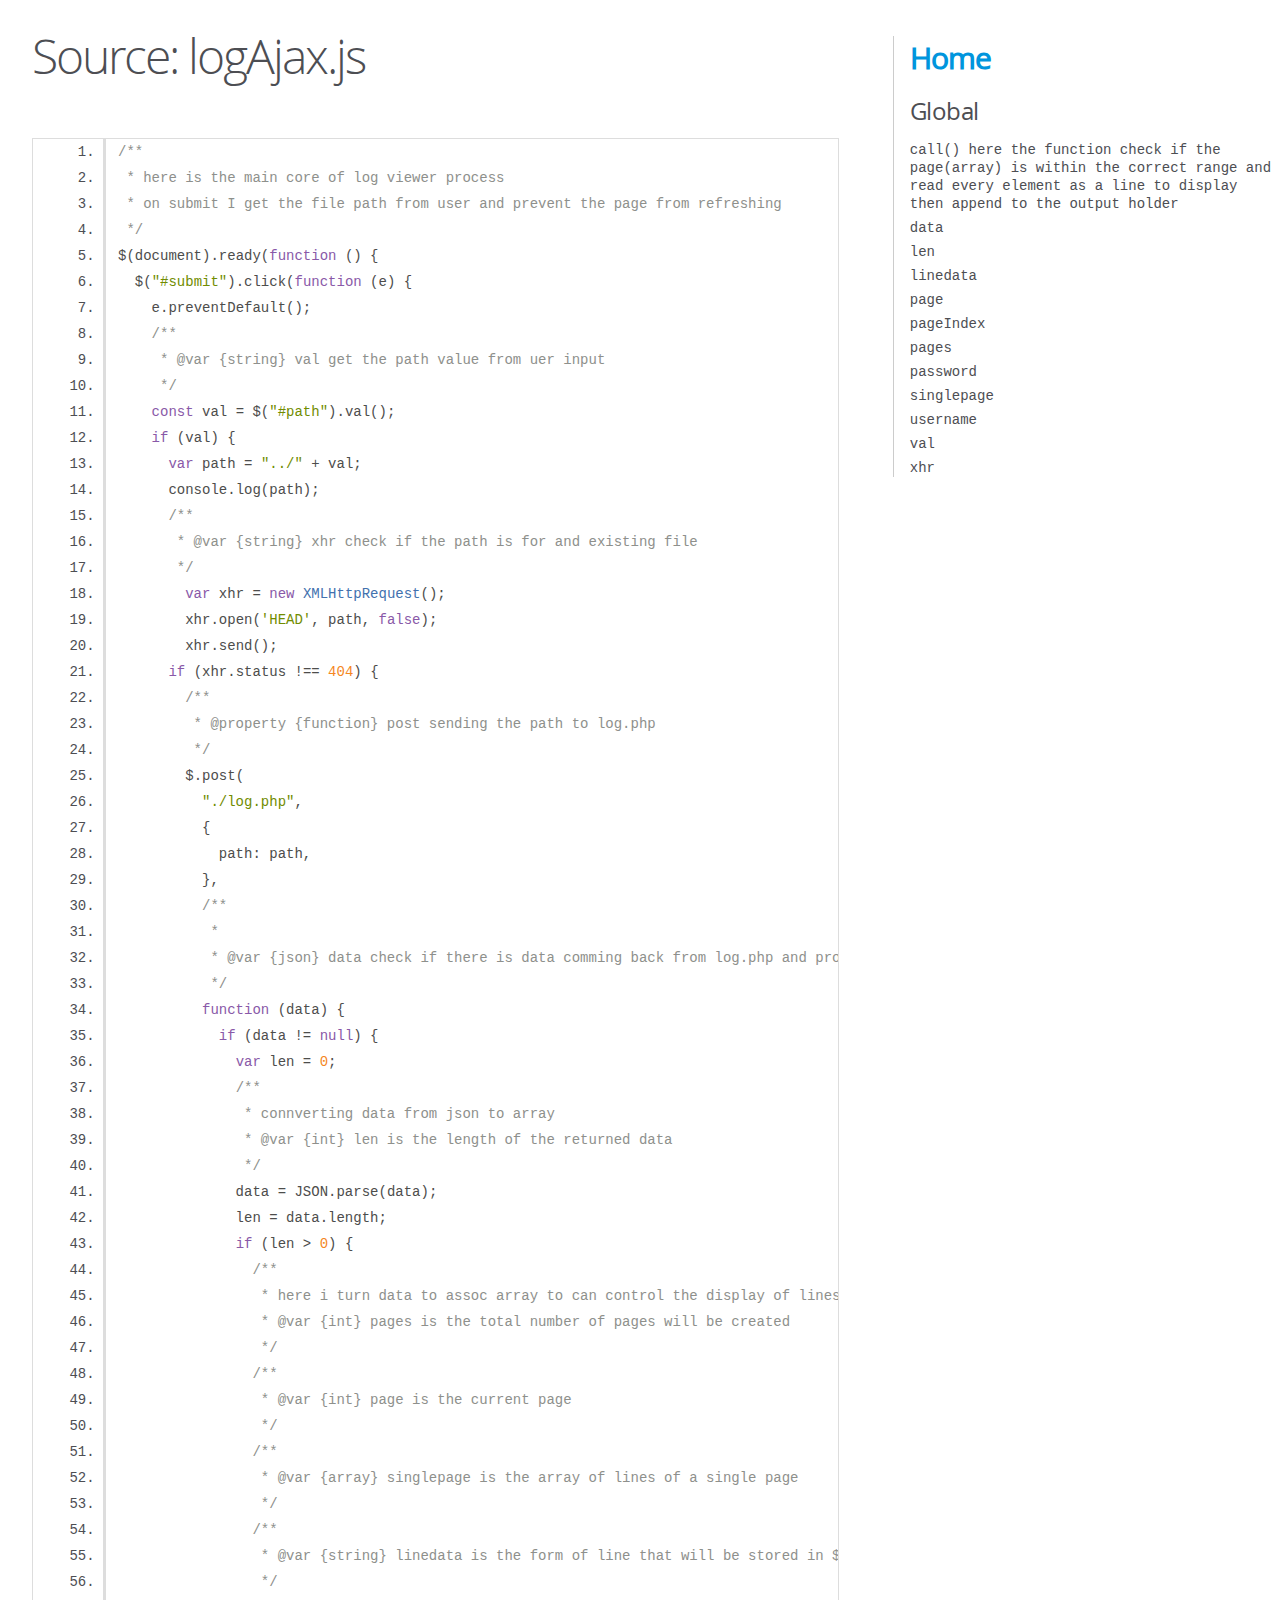
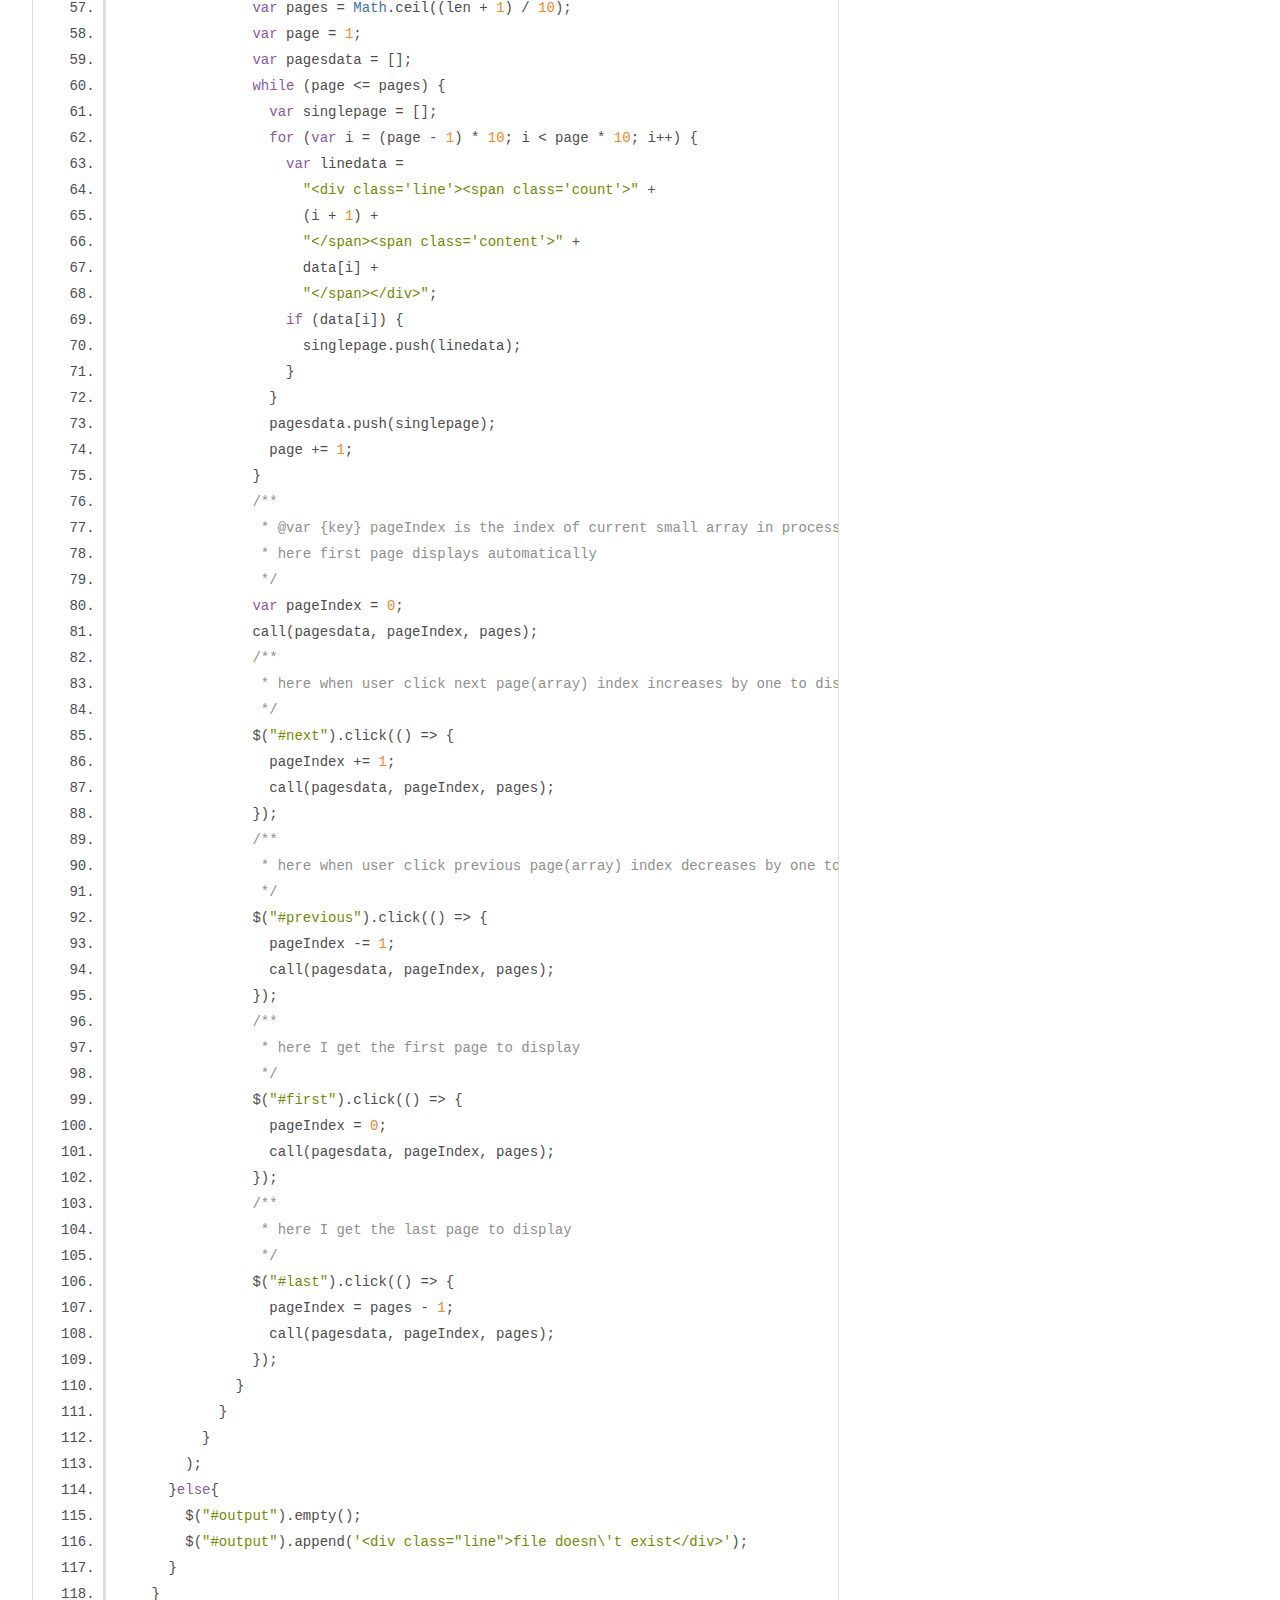
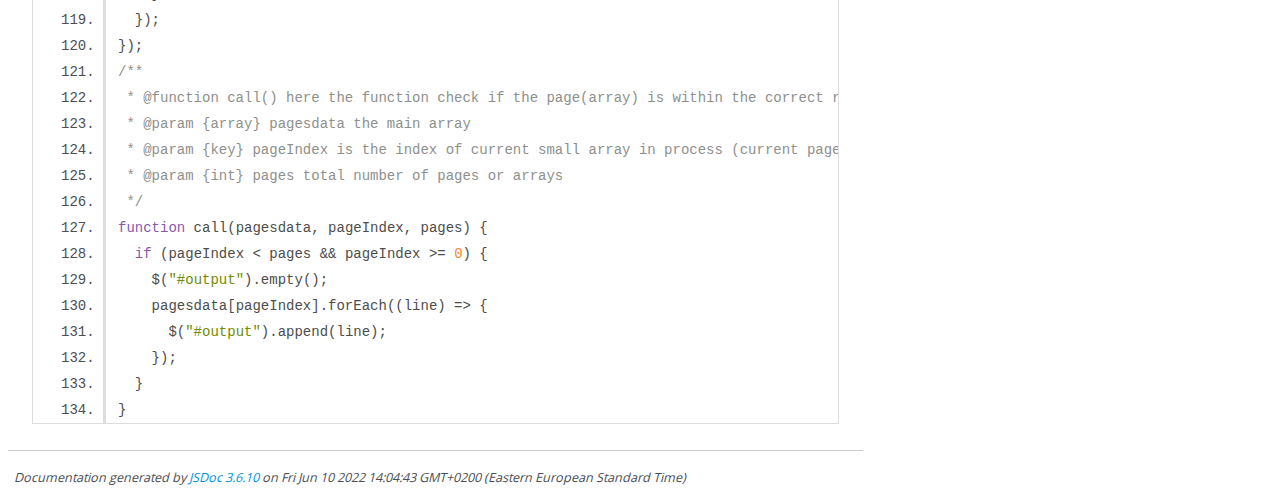
<file: docs/logAjax.js.html>
<!DOCTYPE html>
<html lang="en">
<head>
    <meta charset="utf-8">
    <title>JSDoc: Source: logAjax.js</title>

    <script src="scripts/prettify/prettify.js"> </script>
    <script src="scripts/prettify/lang-css.js"> </script>
    <!--[if lt IE 9]>
      <script src="//html5shiv.googlecode.com/svn/trunk/html5.js"></script>
    <![endif]-->
    <link type="text/css" rel="stylesheet" href="styles/prettify-tomorrow.css">
    <link type="text/css" rel="stylesheet" href="styles/jsdoc-default.css">
</head>

<body>

<div id="main">

    <h1 class="page-title">Source: logAjax.js</h1>

    



    
    <section>
        <article>
            <pre class="prettyprint source linenums"><code>/**
 * here is the main core of log viewer process
 * on submit I get the file path from user and prevent the page from refreshing 
 */
$(document).ready(function () {
  $("#submit").click(function (e) {
    e.preventDefault();
    /**
     * @var {string} val get the path value from uer input
     */
    const val = $("#path").val();
    if (val) {
      var path = "../" + val;
      console.log(path);
      /**
       * @var {string} xhr check if the path is for and existing file
       */
        var xhr = new XMLHttpRequest();
        xhr.open('HEAD', path, false);
        xhr.send();
      if (xhr.status !== 404) {
        /**
         * @property {function} post sending the path to log.php
         */
        $.post(
          "./log.php",
          {
            path: path,
          },
          /**
           * 
           * @var {json} data check if there is data comming back from log.php and process on it
           */
          function (data) {
            if (data != null) {
              var len = 0;
              /**
               * connverting data from json to array
               * @var {int} len is the length of the returned data
               */
              data = JSON.parse(data);
              len = data.length;
              if (len > 0) {
                /**
                 * here i turn data to assoc array to can control the display of lines
                 * @var {int} pages is the total number of pages will be created
                 */
                /**
                 * @var {int} page is the current page
                 */
                /**
                 * @var {array} singlepage is the array of lines of a single page
                 */
                /**
                 * @var {string} linedata is the form of line that will be stored in $singlepage
                 */
                var pages = Math.ceil((len + 1) / 10);
                var page = 1;
                var pagesdata = [];
                while (page &lt;= pages) {
                  var singlepage = [];
                  for (var i = (page - 1) * 10; i &lt; page * 10; i++) {
                    var linedata =
                      "&lt;div class='line'>&lt;span class='count'>" +
                      (i + 1) +
                      "&lt;/span>&lt;span class='content'>" +
                      data[i] +
                      "&lt;/span>&lt;/div>";
                    if (data[i]) {
                      singlepage.push(linedata);
                    }
                  }
                  pagesdata.push(singlepage);
                  page += 1;
                }
                /**
                 * @var {key} pageIndex is the index of current small array in process (current page) to call it then display
                 * here first page displays automatically
                 */
                var pageIndex = 0;
                call(pagesdata, pageIndex, pages);
                /**
                 * here when user click next page(array) index increases by one to display next page
                 */
                $("#next").click(() => {
                  pageIndex += 1;
                  call(pagesdata, pageIndex, pages);
                });
                /**
                 * here when user click previous page(array) index decreases by one to display previous page
                 */
                $("#previous").click(() => {
                  pageIndex -= 1;
                  call(pagesdata, pageIndex, pages);
                });
                /**
                 * here I get the first page to display
                 */
                $("#first").click(() => {
                  pageIndex = 0;
                  call(pagesdata, pageIndex, pages);
                });
                /**
                 * here I get the last page to display
                 */
                $("#last").click(() => {
                  pageIndex = pages - 1;
                  call(pagesdata, pageIndex, pages);
                });
              }
            }
          }
        );
      }else{
        $("#output").empty();
        $("#output").append('&lt;div class="line">file doesn\'t exist&lt;/div>');
      }
    }
  });
});
/**
 * @function call() here the function check if the page(array) is within the correct range and read every element as a line to display then append to the output holder
 * @param {array} pagesdata the main array
 * @param {key} pageIndex is the index of current small array in process (current page) to call it then display
 * @param {int} pages total number of pages or arrays
 */
function call(pagesdata, pageIndex, pages) {
  if (pageIndex &lt; pages &amp;&amp; pageIndex >= 0) {
    $("#output").empty();
    pagesdata[pageIndex].forEach((line) => {
      $("#output").append(line);
    });
  }
}
</code></pre>
        </article>
    </section>




</div>

<nav>
    <h2><a href="index.html">Home</a></h2><h3>Global</h3><ul><li><a href="global.html#call()herethefunctioncheckifthepage(array)iswithinthecorrectrangeandreadeveryelementasalinetodisplaythenappendtotheoutputholder">call() here the function check if the page(array) is within the correct range and read every element as a line to display then append to the output holder</a></li><li><a href="global.html#data">data</a></li><li><a href="global.html#len">len</a></li><li><a href="global.html#linedata">linedata</a></li><li><a href="global.html#page">page</a></li><li><a href="global.html#pageIndex">pageIndex</a></li><li><a href="global.html#pages">pages</a></li><li><a href="global.html#password">password</a></li><li><a href="global.html#singlepage">singlepage</a></li><li><a href="global.html#username">username</a></li><li><a href="global.html#val">val</a></li><li><a href="global.html#xhr">xhr</a></li></ul>
</nav>

<br class="clear">

<footer>
    Documentation generated by <a href="https://github.com/jsdoc/jsdoc">JSDoc 3.6.10</a> on Fri Jun 10 2022 14:04:43 GMT+0200 (Eastern European Standard Time)
</footer>

<script> prettyPrint(); </script>
<script src="scripts/linenumber.js"> </script>
</body>
</html>
</file>
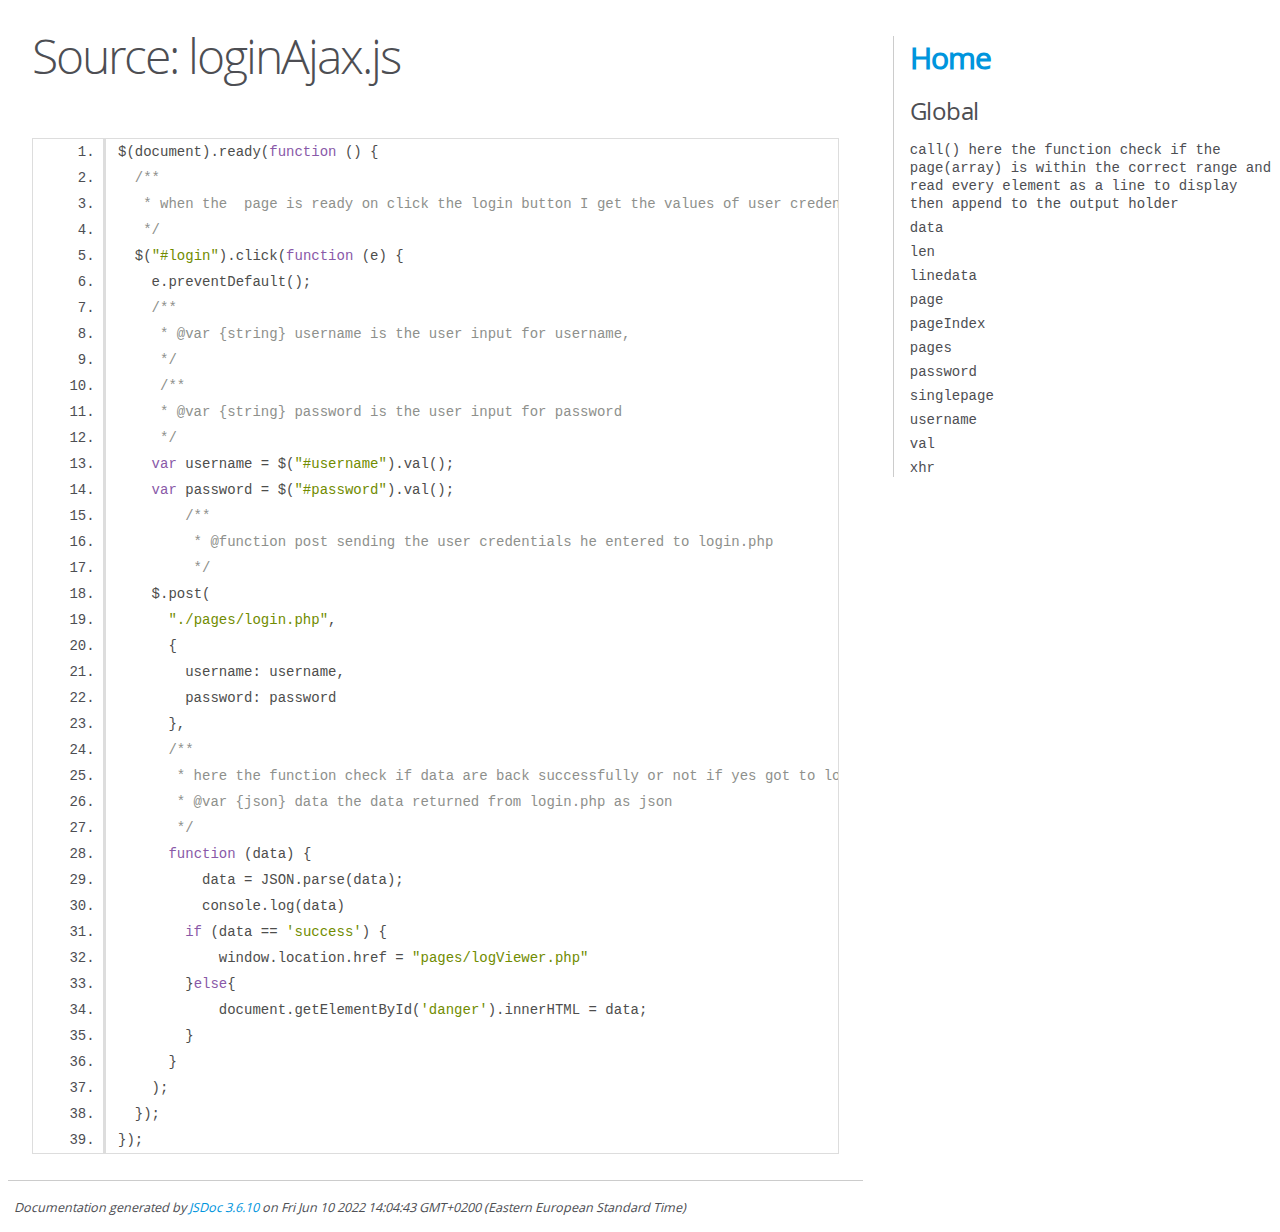
<file: docs/loginAjax.js.html>
<!DOCTYPE html>
<html lang="en">
<head>
    <meta charset="utf-8">
    <title>JSDoc: Source: loginAjax.js</title>

    <script src="scripts/prettify/prettify.js"> </script>
    <script src="scripts/prettify/lang-css.js"> </script>
    <!--[if lt IE 9]>
      <script src="//html5shiv.googlecode.com/svn/trunk/html5.js"></script>
    <![endif]-->
    <link type="text/css" rel="stylesheet" href="styles/prettify-tomorrow.css">
    <link type="text/css" rel="stylesheet" href="styles/jsdoc-default.css">
</head>

<body>

<div id="main">

    <h1 class="page-title">Source: loginAjax.js</h1>

    



    
    <section>
        <article>
            <pre class="prettyprint source linenums"><code>$(document).ready(function () {
  /**
   * when the  page is ready on click the login button I get the values of user credentials to check if correct to let him access the log viewer
   */
  $("#login").click(function (e) {
    e.preventDefault();
    /**
     * @var {string} username is the user input for username,
     */ 
     /** 
     * @var {string} password is the user input for password
     */
    var username = $("#username").val();
    var password = $("#password").val();
        /**
         * @function post sending the user credentials he entered to login.php
         */
    $.post(
      "./pages/login.php",
      {
        username: username,
        password: password
      },
      /**
       * here the function check if data are back successfully or not if yes got to log viewer and if not displays the warning
       * @var {json} data the data returned from login.php as json
       */
      function (data) {
          data = JSON.parse(data);
          console.log(data)
        if (data == 'success') {
            window.location.href = "pages/logViewer.php"
        }else{
            document.getElementById('danger').innerHTML = data;
        }
      }
    );
  });
});
</code></pre>
        </article>
    </section>




</div>

<nav>
    <h2><a href="index.html">Home</a></h2><h3>Global</h3><ul><li><a href="global.html#call()herethefunctioncheckifthepage(array)iswithinthecorrectrangeandreadeveryelementasalinetodisplaythenappendtotheoutputholder">call() here the function check if the page(array) is within the correct range and read every element as a line to display then append to the output holder</a></li><li><a href="global.html#data">data</a></li><li><a href="global.html#len">len</a></li><li><a href="global.html#linedata">linedata</a></li><li><a href="global.html#page">page</a></li><li><a href="global.html#pageIndex">pageIndex</a></li><li><a href="global.html#pages">pages</a></li><li><a href="global.html#password">password</a></li><li><a href="global.html#singlepage">singlepage</a></li><li><a href="global.html#username">username</a></li><li><a href="global.html#val">val</a></li><li><a href="global.html#xhr">xhr</a></li></ul>
</nav>

<br class="clear">

<footer>
    Documentation generated by <a href="https://github.com/jsdoc/jsdoc">JSDoc 3.6.10</a> on Fri Jun 10 2022 14:04:43 GMT+0200 (Eastern European Standard Time)
</footer>

<script> prettyPrint(); </script>
<script src="scripts/linenumber.js"> </script>
</body>
</html>
</file>
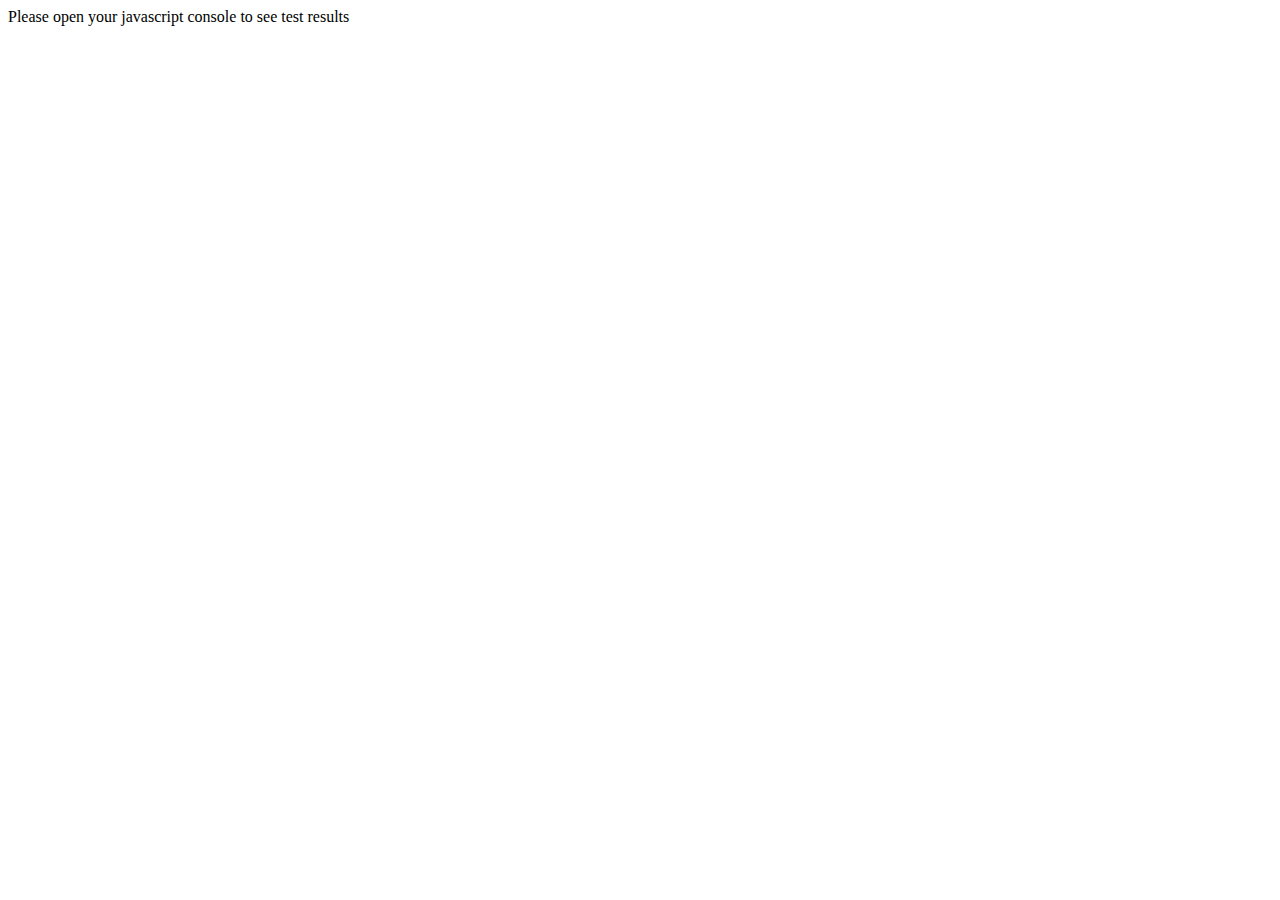
<file: node_modules/taffydb/taffy-test.html>
<!DOCTYPE html>
<html>
<head>
  <meta http-equiv="Content-Type" content="text/html; charset=ISO-8859-1">
  <title>taffy test</title>

  <script src="./taffy.js"></script>

  <script>
  // recursive object compare, for future use
  Object.prototype.equals = function (x) {
    var p;
    for(p in this) {
      if(typeof(x[p])=='undefined') {return false;}
    }

    for(p in this) {
      if (this[p]) {
        switch(typeof(this[p])) {
          case 'object':
            if (! this[p].equals(x[p])) { return false; }
          break;
          case 'function':
            if (typeof(x[p])=='undefined' ||
              (p != 'equals' && this[p].toString() != x[p].toString())
            ){ return false; }
            break;
          default:
            if (this[p] != x[p]) { return false; }
        }
      }
      else {
        if (x[p]){ return false; }
      }
    }

    for(p in x) {
      if(typeof(this[p])=='undefined') {return false;}
    }

    return true;
  };



  var key_name, data_val, friends_table, taffy_map;
  friends_table = TAFFY([
    {"id":1,"gender":"M","first":"John","last":"Smith","city":"Seattle, WA","status":"Active"},
    {"id":2,"gender":"F","first":"Kelly","last":"Ruth","city":"Dallas, TX","status":"Active"},
    {"id":3,"gender":"M","first":"Jeff","last":"Stevenson","city":"Washington, D.C.","status":"Active"},
    {"id":4,"gender":"F","first":"Jennifer","last":"Gill","city":"Seattle, WA","status":"Active"}  
  ]);

  taffy_map = {
    t_by_city       : friends_table({city:"Seattle, WA"}),
    t_by_id         : friends_table({id:1}),
    t_by_id_f       : friends_table({id:'1'}),
    t_by_name       : friends_table({first:'John',last:'Smith'}),
    kelly_by_id     : friends_table({id:2}).first(),
    kelly_last_name : friends_table({id:2}).first().last,
    id_list         : friends_table().select('id'),
    city_list       : friends_table().distinct('city'),
  };

  for ( key_name in taffy_map ){
    if ( taffy_map.hasOwnProperty(key_name) ){
      data_val = taffy_map[key_name];
      console.warn(key_name, data_val);
      if ( data_val.hasOwnProperty('get') ){
        console.warn(JSON.stringify(data_val.get()));
      }
      console.warn('----------------');
    }
  }
  </script>
</head>
<body>
<div>
Please open your javascript console to see test results
</div>
</body>
</html>
</file>
<file: css/app.css>
.first_link{
    display: inline-block;
    background-color: #dbd94e90;
    font-weight: bold;
    transition: all .6s ease-in-out;
}
.first_link:hover{
    display: inline-block;
    width: 180px;
    z-index: 100;
    box-shadow: 0px 0px 10px rgba(0, 0, 0, 0.4);
    text-align: center;
    transition: all .6s ease-in;
}
.last_hover:hover{
    display: inline-block;
    width: 120px;
}
.second_link{
    display: inline-block;
    font-weight: bold;
    transition: all .6s ease-in-out;
}
.second_link:hover{
    display: inline-block;
    width: 120px;
    z-index: 100;
    box-shadow: 0px 0px 10px rgba(0, 0, 0, 0.4);
    text-align: center;
    transition: all .6s ease-in;
}

.bold{
    font-weight: bold;
}

.myColor{
    color: #878638;
}
.card:hover{
    box-shadow: 0px 0px 10px rgba(0, 0, 0, 0.4);
    z-index: 100;
}

.container {
    position: relative;
  }

/* Make the image to responsive */
.image {
    display: block;
    width: 100%;
    height: auto;
  }
  
  /* The overlay effect - lays on top of the container and over the image */
  .overlay {
    position: absolute;
    bottom: 0;
    background: rgb(0, 0, 0);
    background: rgba(0, 0, 0, 0.5); /* Black see-through */
    color: #f1f1f1;
    width: 100%;
    transition: .5s ease;
    opacity:0;
    color: white;
    font-size: 20px;
    padding: 20px 0;
    text-align: center;
  }
  
  /* When you mouse over the container, fade in the overlay title */
  .container:hover .overlay {
    opacity: 1;
  }
</file>
<file: docs/styles/prettify-tomorrow.css>
/* Tomorrow Theme */
/* Original theme - https://github.com/chriskempson/tomorrow-theme */
/* Pretty printing styles. Used with prettify.js. */
/* SPAN elements with the classes below are added by prettyprint. */
/* plain text */
.pln {
  color: #4d4d4c; }

@media screen {
  /* string content */
  .str {
    color: #718c00; }

  /* a keyword */
  .kwd {
    color: #8959a8; }

  /* a comment */
  .com {
    color: #8e908c; }

  /* a type name */
  .typ {
    color: #4271ae; }

  /* a literal value */
  .lit {
    color: #f5871f; }

  /* punctuation */
  .pun {
    color: #4d4d4c; }

  /* lisp open bracket */
  .opn {
    color: #4d4d4c; }

  /* lisp close bracket */
  .clo {
    color: #4d4d4c; }

  /* a markup tag name */
  .tag {
    color: #c82829; }

  /* a markup attribute name */
  .atn {
    color: #f5871f; }

  /* a markup attribute value */
  .atv {
    color: #3e999f; }

  /* a declaration */
  .dec {
    color: #f5871f; }

  /* a variable name */
  .var {
    color: #c82829; }

  /* a function name */
  .fun {
    color: #4271ae; } }
/* Use higher contrast and text-weight for printable form. */
@media print, projection {
  .str {
    color: #060; }

  .kwd {
    color: #006;
    font-weight: bold; }

  .com {
    color: #600;
    font-style: italic; }

  .typ {
    color: #404;
    font-weight: bold; }

  .lit {
    color: #044; }

  .pun, .opn, .clo {
    color: #440; }

  .tag {
    color: #006;
    font-weight: bold; }

  .atn {
    color: #404; }

  .atv {
    color: #060; } }
/* Style */
/*
pre.prettyprint {
  background: white;
  font-family: Consolas, Monaco, 'Andale Mono', monospace;
  font-size: 12px;
  line-height: 1.5;
  border: 1px solid #ccc;
  padding: 10px; }
*/

/* Specify class=linenums on a pre to get line numbering */
ol.linenums {
  margin-top: 0;
  margin-bottom: 0; }

/* IE indents via margin-left */
li.L0,
li.L1,
li.L2,
li.L3,
li.L4,
li.L5,
li.L6,
li.L7,
li.L8,
li.L9 {
  /* */ }

/* Alternate shading for lines */
li.L1,
li.L3,
li.L5,
li.L7,
li.L9 {
  /* */ }
</file>
<file: docs/styles/jsdoc-default.css>
@font-face {
    font-family: 'Open Sans';
    font-weight: normal;
    font-style: normal;
    src: url('../fonts/OpenSans-Regular-webfont.eot');
    src:
        local('Open Sans'),
        local('OpenSans'),
        url('../fonts/OpenSans-Regular-webfont.eot?#iefix') format('embedded-opentype'),
        url('../fonts/OpenSans-Regular-webfont.woff') format('woff'),
        url('../fonts/OpenSans-Regular-webfont.svg#open_sansregular') format('svg');
}

@font-face {
    font-family: 'Open Sans Light';
    font-weight: normal;
    font-style: normal;
    src: url('../fonts/OpenSans-Light-webfont.eot');
    src:
        local('Open Sans Light'),
        local('OpenSans Light'),
        url('../fonts/OpenSans-Light-webfont.eot?#iefix') format('embedded-opentype'),
        url('../fonts/OpenSans-Light-webfont.woff') format('woff'),
        url('../fonts/OpenSans-Light-webfont.svg#open_sanslight') format('svg');
}

html
{
    overflow: auto;
    background-color: #fff;
    font-size: 14px;
}

body
{
    font-family: 'Open Sans', sans-serif;
    line-height: 1.5;
    color: #4d4e53;
    background-color: white;
}

a, a:visited, a:active {
    color: #0095dd;
    text-decoration: none;
}

a:hover {
    text-decoration: underline;
}

header
{
    display: block;
    padding: 0px 4px;
}

tt, code, kbd, samp {
    font-family: Consolas, Monaco, 'Andale Mono', monospace;
}

.class-description {
    font-size: 130%;
    line-height: 140%;
    margin-bottom: 1em;
    margin-top: 1em;
}

.class-description:empty {
    margin: 0;
}

#main {
    float: left;
    width: 70%;
}

article dl {
    margin-bottom: 40px;
}

article img {
  max-width: 100%;
}

section
{
    display: block;
    background-color: #fff;
    padding: 12px 24px;
    border-bottom: 1px solid #ccc;
    margin-right: 30px;
}

.variation {
    display: none;
}

.signature-attributes {
    font-size: 60%;
    color: #aaa;
    font-style: italic;
    font-weight: lighter;
}

nav
{
    display: block;
    float: right;
    margin-top: 28px;
    width: 30%;
    box-sizing: border-box;
    border-left: 1px solid #ccc;
    padding-left: 16px;
}

nav ul {
    font-family: 'Lucida Grande', 'Lucida Sans Unicode', arial, sans-serif;
    font-size: 100%;
    line-height: 17px;
    padding: 0;
    margin: 0;
    list-style-type: none;
}

nav ul a, nav ul a:visited, nav ul a:active {
    font-family: Consolas, Monaco, 'Andale Mono', monospace;
    line-height: 18px;
    color: #4D4E53;
}

nav h3 {
    margin-top: 12px;
}

nav li {
    margin-top: 6px;
}

footer {
    display: block;
    padding: 6px;
    margin-top: 12px;
    font-style: italic;
    font-size: 90%;
}

h1, h2, h3, h4 {
    font-weight: 200;
    margin: 0;
}

h1
{
    font-family: 'Open Sans Light', sans-serif;
    font-size: 48px;
    letter-spacing: -2px;
    margin: 12px 24px 20px;
}

h2, h3.subsection-title
{
    font-size: 30px;
    font-weight: 700;
    letter-spacing: -1px;
    margin-bottom: 12px;
}

h3
{
    font-size: 24px;
    letter-spacing: -0.5px;
    margin-bottom: 12px;
}

h4
{
    font-size: 18px;
    letter-spacing: -0.33px;
    margin-bottom: 12px;
    color: #4d4e53;
}

h5, .container-overview .subsection-title
{
    font-size: 120%;
    font-weight: bold;
    letter-spacing: -0.01em;
    margin: 8px 0 3px 0;
}

h6
{
    font-size: 100%;
    letter-spacing: -0.01em;
    margin: 6px 0 3px 0;
    font-style: italic;
}

table
{
    border-spacing: 0;
    border: 0;
    border-collapse: collapse;
}

td, th
{
    border: 1px solid #ddd;
    margin: 0px;
    text-align: left;
    vertical-align: top;
    padding: 4px 6px;
    display: table-cell;
}

thead tr
{
    background-color: #ddd;
    font-weight: bold;
}

th { border-right: 1px solid #aaa; }
tr > th:last-child { border-right: 1px solid #ddd; }

.ancestors, .attribs { color: #999; }
.ancestors a, .attribs a
{
    color: #999 !important;
    text-decoration: none;
}

.clear
{
    clear: both;
}

.important
{
    font-weight: bold;
    color: #950B02;
}

.yes-def {
    text-indent: -1000px;
}

.type-signature {
    color: #aaa;
}

.name, .signature {
    font-family: Consolas, Monaco, 'Andale Mono', monospace;
}

.details { margin-top: 14px; border-left: 2px solid #DDD; }
.details dt { width: 120px; float: left; padding-left: 10px;  padding-top: 6px; }
.details dd { margin-left: 70px; }
.details ul { margin: 0; }
.details ul { list-style-type: none; }
.details li { margin-left: 30px; padding-top: 6px; }
.details pre.prettyprint { margin: 0 }
.details .object-value { padding-top: 0; }

.description {
    margin-bottom: 1em;
    margin-top: 1em;
}

.code-caption
{
    font-style: italic;
    font-size: 107%;
    margin: 0;
}

.source
{
    border: 1px solid #ddd;
    width: 80%;
    overflow: auto;
}

.prettyprint.source {
    width: inherit;
}

.source code
{
    font-size: 100%;
    line-height: 18px;
    display: block;
    padding: 4px 12px;
    margin: 0;
    background-color: #fff;
    color: #4D4E53;
}

.prettyprint code span.line
{
  display: inline-block;
}

.prettyprint.linenums
{
  padding-left: 70px;
  -webkit-user-select: none;
  -moz-user-select: none;
  -ms-user-select: none;
  user-select: none;
}

.prettyprint.linenums ol
{
  padding-left: 0;
}

.prettyprint.linenums li
{
  border-left: 3px #ddd solid;
}

.prettyprint.linenums li.selected,
.prettyprint.linenums li.selected *
{
  background-color: lightyellow;
}

.prettyprint.linenums li *
{
  -webkit-user-select: text;
  -moz-user-select: text;
  -ms-user-select: text;
  user-select: text;
}

.params .name, .props .name, .name code {
    color: #4D4E53;
    font-family: Consolas, Monaco, 'Andale Mono', monospace;
    font-size: 100%;
}

.params td.description > p:first-child,
.props td.description > p:first-child
{
    margin-top: 0;
    padding-top: 0;
}

.params td.description > p:last-child,
.props td.description > p:last-child
{
    margin-bottom: 0;
    padding-bottom: 0;
}

.disabled {
    color: #454545;
}
</file>
